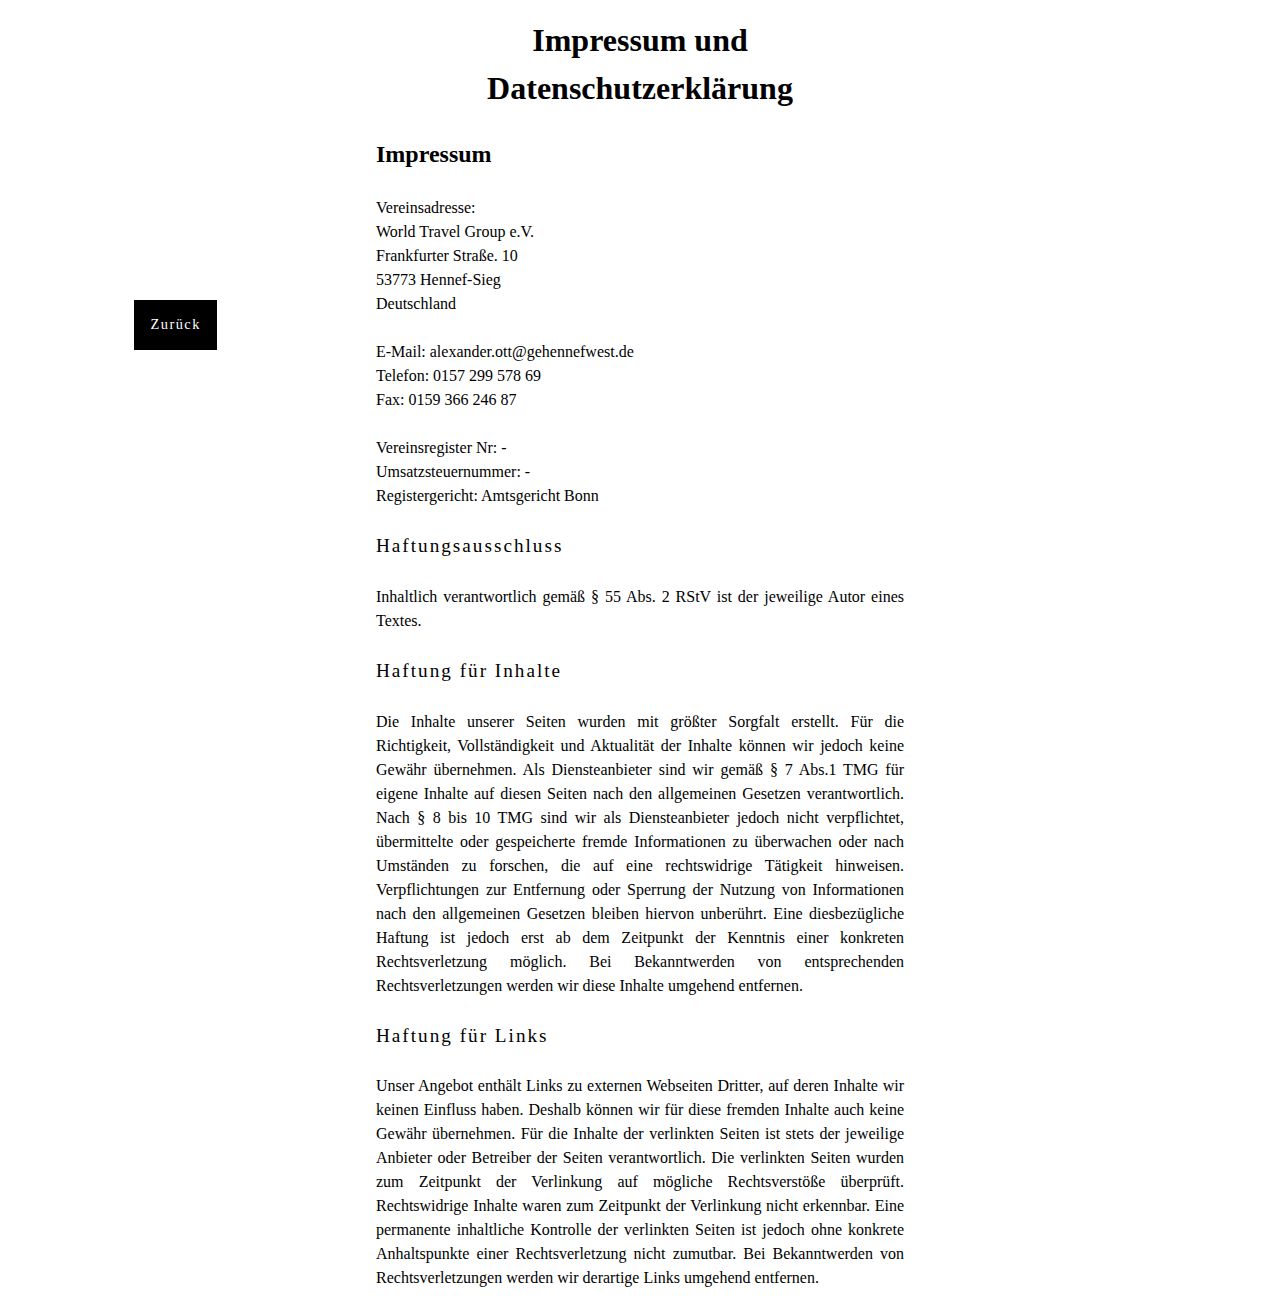
<file: impressum.html>
<!DOCTYPE html>
<html lang=de>

<head>
    <meta charset="utf-8">
    <title>Impressum</title>
    <meta name="viewport" inhalt="width=device-width">
    <link rel="stylesheet" href="css/impressum.css">
    <link rel="stylesheet" href="css/blog.css">
</head>

<body>
    <main>
        <article>
            <a class="button" href="index.html">
                <span class="main-asset">Zurück</span>
            </a>
            <header>
                <h1 style="text-align: center;">Impressum und Datenschutzerklärung</h1>
            </header>

			<h2 id="impressum">Impressum</h2><br>
            <p>Vereinsadresse:<br>
                World Travel Group e.V.<br>
                Frankfurter Straße. 10<br>
                53773 Hennef-Sieg<br>
                Deutschland<br></p> <br>
            <p>E-Mail: alexander.ott@gehennefwest.de</a> <br>
                Telefon: 0157 299 578 69<br>
                Fax: 0159 366 246 87<br></p> <br>
            <p>Vereinsregister Nr: -<br>
                Umsatzsteuernummer: -<br>
                Registergericht: Amtsgericht Bonn</p> <br>

            <h3>Haftungsausschluss</h3> <br>
            <p>Inhaltlich verantwortlich gemäß § 55 Abs. 2 RStV ist der jeweilige Autor eines Textes.</p> <br>

            <h3>Haftung für Inhalte</h3> <br>
            <p>Die Inhalte unserer Seiten wurden mit größter Sorgfalt erstellt. Für die Richtigkeit, Vollständigkeit
                und Aktualität der Inhalte können wir jedoch keine Gewähr übernehmen. Als Diensteanbieter sind wir
                gemäß § 7 Abs.1 TMG für eigene Inhalte auf diesen Seiten nach den allgemeinen Gesetzen
                verantwortlich. Nach § 8 bis 10 TMG sind wir als Diensteanbieter jedoch nicht verpflichtet,
                übermittelte oder gespeicherte fremde Informationen zu überwachen oder nach Umständen zu forschen,
                die auf eine rechtswidrige Tätigkeit hinweisen. Verpflichtungen zur Entfernung oder Sperrung der
                Nutzung von Informationen nach den allgemeinen Gesetzen bleiben hiervon unberührt. Eine
                diesbezügliche Haftung ist jedoch erst ab dem Zeitpunkt der Kenntnis einer konkreten
                Rechtsverletzung möglich. Bei Bekanntwerden von entsprechenden Rechtsverletzungen werden wir diese
                Inhalte umgehend entfernen.</p> <br>

            <h3>Haftung für Links</h3> <br>
            <p>Unser Angebot enthält Links zu externen Webseiten Dritter, auf deren Inhalte wir keinen Einfluss
                haben. Deshalb können wir für diese fremden Inhalte auch keine Gewähr übernehmen. Für die Inhalte
                der verlinkten Seiten ist stets der jeweilige Anbieter oder Betreiber der Seiten verantwortlich. Die
                verlinkten Seiten wurden zum Zeitpunkt der Verlinkung auf mögliche Rechtsverstöße überprüft.
                Rechtswidrige Inhalte waren zum Zeitpunkt der Verlinkung nicht erkennbar. Eine permanente
                inhaltliche Kontrolle der verlinkten Seiten ist jedoch ohne konkrete Anhaltspunkte einer
                Rechtsverletzung nicht zumutbar. Bei Bekanntwerden von Rechtsverletzungen werden wir derartige Links
                umgehend entfernen.</p>
        </article>
    </main>


</body>

</html>
</file>
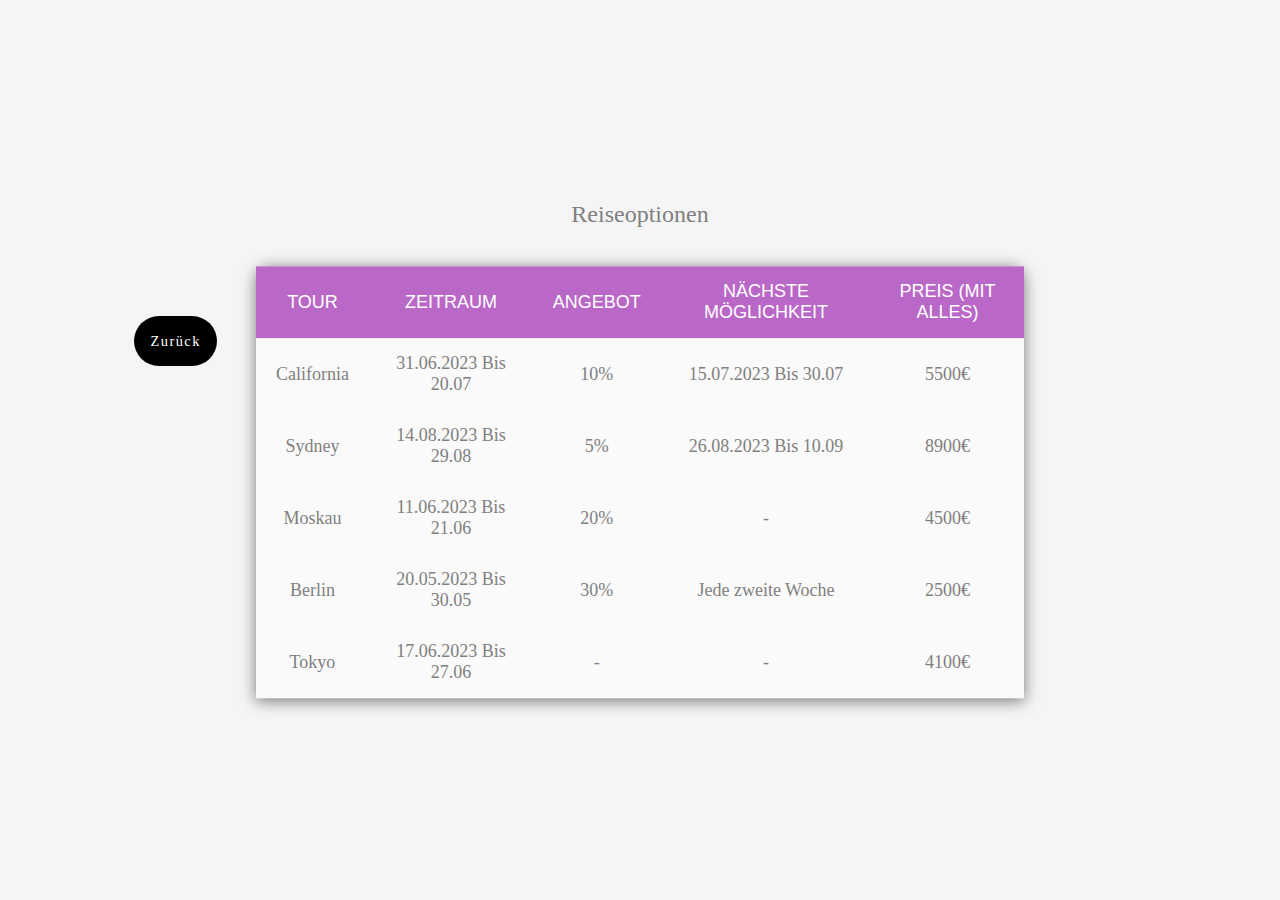
<file: mglch.html>
<!DOCTYPE html>
<html lang="en">
<head>
    <meta charset="UTF-8">
    <meta http-equiv="X-UA-Compatible" inhalt="IE=edge">
    <meta name="viewport" inhalt="width=device-width, initial-scale=1.0">
    <link rel="stylesheet" href="css/style.css">
    <link rel="stylesheet" href="css/blog.css">
    <title>Möglichkeiten & WorldTravel</title>
</head>
<body>
  <a class="button" href="index.html">
    <span class="main-asset">Zurück</span>
</a>
    <table>
      <caption class="caption-menu">Reiseoptionen </caption>
      <thead>
        <tr>
          <th>Tour</th>
          <th>Zeitraum</th>
          <th>Angebot</th>
          <th>Nächste möglichkeit</th>
          <th>Preis (mit alles)</th>
        </tr>
      </thead>
      <tbody>
        <tr>
          <td>California</td>
          <td>31.06.2023 bis 20.07</td>
          <td>10%</td>
          <td>15.07.2023 bis 30.07</td>
          <td>5500€</td>
        </tr>
        <tr>
          <td>Sydney</td>
          <td>14.08.2023 bis 29.08</td>
          <td>5%</td>
          <td>26.08.2023 bis 10.09</td>
          <td>8900€</td>
        </tr>
        <tr>
          <td>Moskau</td>
          <td>11.06.2023 bis 21.06</td>
          <td>20%</td>
          <td>-</td>
          <td>4500€</td>
        </tr>
        <tr>
          <td>Berlin</td>
          <td>20.05.2023 bis 30.05</td>
          <td>30%</td>
          <td style="text-transform: none;">Jede zweite Woche</td>
          <td>2500€</td>
        </tr>
        <tr>
          <td>Tokyo</td>
          <td>17.06.2023 bis 27.06</td>
          <td>-</td>
          <td>-</td>
          <td>4100€</td>
        </tr>
      </tbody>
    </table>
</body>
</html>
</file>
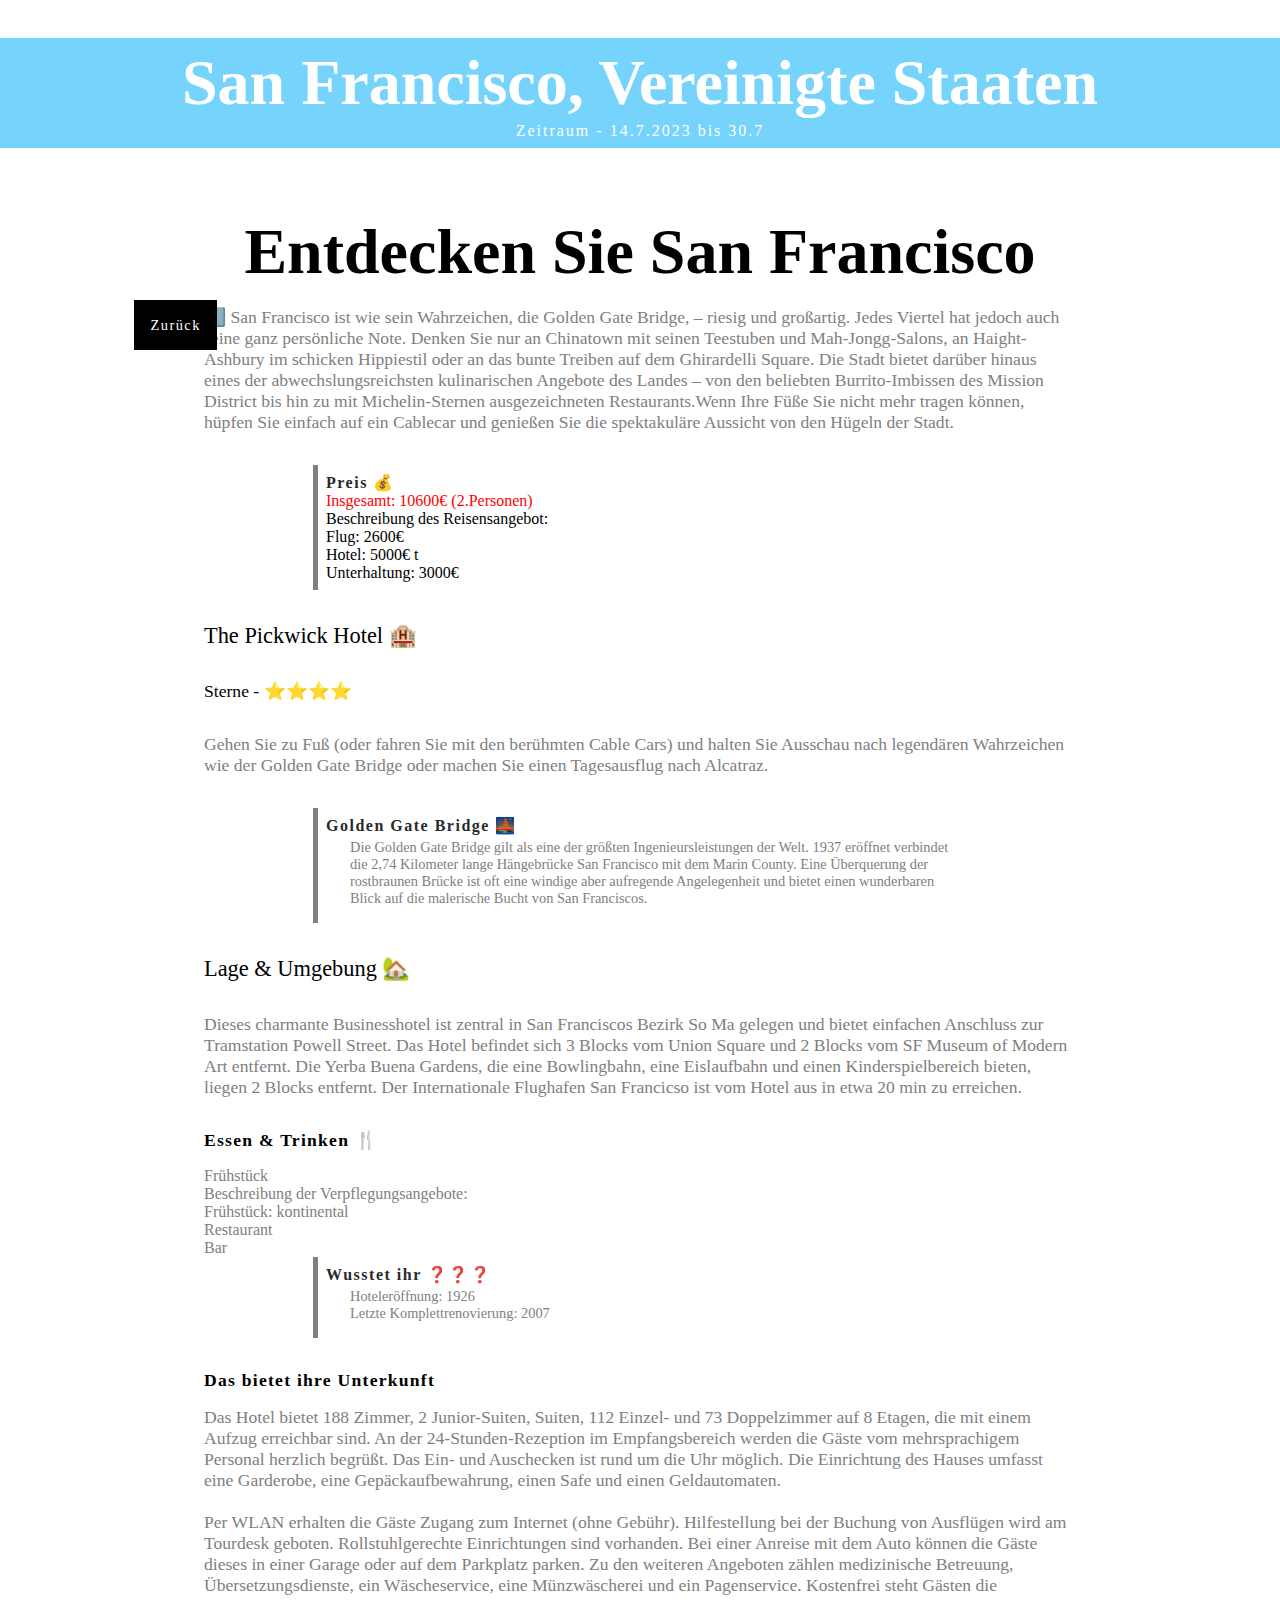
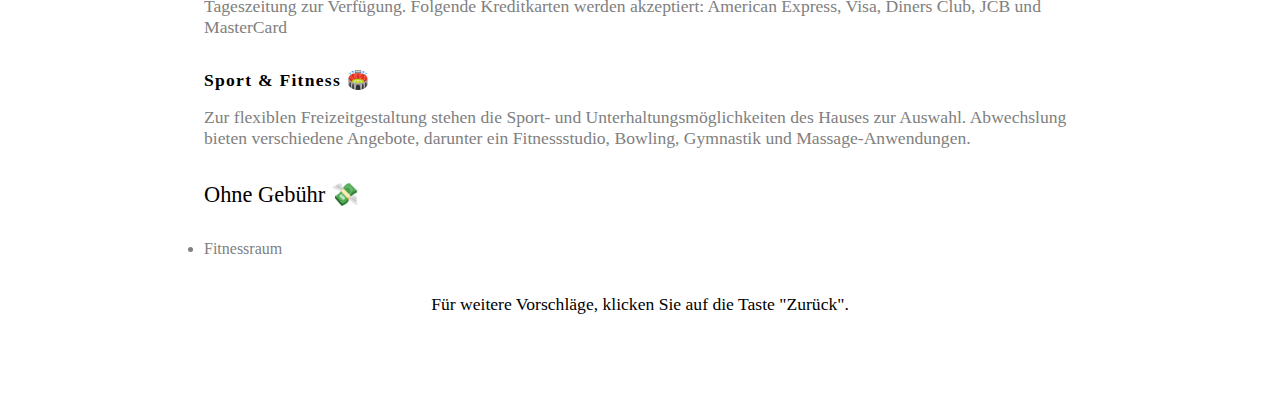
<file: blogs/amerika.html>
<!DOCTYPE html>
<html lang="en">
<head>
    <meta charset="UTF-8">
    <meta http-equiv="X-UA-Compatible" inhalt="IE=edge">
    <meta name="viewport" inhalt="width=device-width, initial-scale=1.0">
    <link rel="stylesheet" href="../css/blog.css">
    <title>San Francisco | WorldTravel</title>
</head>

<body>
    <a class="button" href="../index.html">
        <span class="main-asset">Zurück</span>
    </a>
    <div class="header">
        <div class="uberschrift">
            <h1>San Francisco, Vereinigte Staaten</h1>
            <span><info-line name="calendar-outline"></info-line> Zeitraum - 14.7.2023 bis 30.7</span>
        </div>
    </div>
    <div class="inhalt">
        <h1 style="text-align: center;">Entdecken Sie San Francisco</h1><br>
        <p>ℹ️ San Francisco ist wie sein Wahrzeichen, die Golden Gate Bridge, – riesig und großartig. Jedes Viertel hat jedoch auch seine ganz persönliche Note. Denken Sie nur an Chinatown mit seinen Teestuben und Mah-Jongg-Salons, an Haight-Ashbury im schicken Hippiestil oder an das bunte Treiben auf dem Ghirardelli Square. Die Stadt bietet darüber hinaus eines der abwechslungsreichsten kulinarischen Angebote des Landes – von den beliebten Burrito-Imbissen des Mission District bis hin zu mit Michelin-Sternen ausgezeichneten Restaurants.Wenn Ihre Füße Sie nicht mehr tragen können, hüpfen Sie einfach auf ein Cablecar und genießen Sie die spektakuläre Aussicht von den Hügeln der Stadt.
        </p>
        <div class="card">
            <span><info-line name="info-box"></info-line><h4> Preis 💰</h4></span>
            <ul>
                <ol style="color: red;">Insgesamt: 10600€ (2.Personen)</ol>
                <ol style="color: black;">Beschreibung des Reisensangebot:</ol>
                <ol style="color: black;"v>Flug: 2600€</li>
                <ol style="color: black;">Hotel: 5000€ t</ol>
                <ol style="color: black;">Unterhaltung: 3000€ </ol>
            </ul>
        </div>

        <h3>The Pickwick Hotel 🏨</h3>
        <p style="color: black;">Sterne - ⭐⭐⭐⭐</p>
        <p>Gehen Sie zu Fuß (oder fahren Sie mit den berühmten Cable Cars) und halten Sie Ausschau nach legendären Wahrzeichen wie der Golden Gate Bridge oder machen Sie einen Tagesausflug nach Alcatraz.</p>
        <div class="card">
            <span><info-line name="info-box"></info-line><h4>Golden Gate Bridge 🌉</h4></span>
            <p>Die Golden Gate Bridge gilt als eine der größten Ingenieursleistungen der Welt. 1937 eröffnet verbindet die 2,74 Kilometer lange Hängebrücke San Francisco mit dem Marin County. Eine Überquerung der rostbraunen Brücke ist oft eine windige aber aufregende Angelegenheit und bietet einen wunderbaren Blick auf die malerische Bucht von San Franciscos.</p>
        </div>
        <h3>Lage & Umgebung 🏡</h3>
        <p>Dieses charmante Businesshotel ist zentral in San Franciscos Bezirk So Ma gelegen und bietet einfachen Anschluss zur Tramstation Powell Street. Das Hotel befindet sich 3 Blocks vom Union Square und 2 Blocks vom SF Museum of Modern Art entfernt. Die Yerba Buena Gardens, die eine Bowlingbahn, eine Eislaufbahn und einen Kinderspielbereich bieten, liegen 2 Blocks entfernt. Der Internationale Flughafen San Francicso ist vom Hotel aus in etwa 20 min zu erreichen.</p>
        <h5>Essen & Trinken 🍴</h5>
        <ul>
            <ol style="color: gray;">Frühstück</ol>
            <ol style="color: gray;">Beschreibung der Verpflegungsangebote:</ol>
            <ol style="color: gray;"v>Frühstück: kontinental</li>
            <ol style="color: gray;">Restaurant</ol>
            <ol style="color: gray;">Bar</ol>
        </ul>


        <div class="card">
            <span><info-line name="info-box"></info-line><h4>Wusstet ihr ❓❓❓</h4></span>
            <p>Hoteleröffnung: 1926 <br>
                Letzte Komplettrenovierung: 2007</p>
        </div>
        <h5>Das bietet ihre Unterkunft</h5>
        <p>Das Hotel bietet 188 Zimmer, 2 Junior-Suiten, Suiten, 112 Einzel- und 73 Doppelzimmer auf 8 Etagen, die mit einem Aufzug erreichbar sind. An der 24-Stunden-Rezeption im Empfangsbereich werden die Gäste vom mehrsprachigem Personal herzlich begrüßt. Das Ein- und Auschecken ist rund um die Uhr möglich. Die Einrichtung des Hauses umfasst eine Garderobe, eine Gepäckaufbewahrung, einen Safe und einen Geldautomaten. <br><br> Per WLAN erhalten die Gäste Zugang zum Internet (ohne Gebühr). Hilfestellung bei der Buchung von Ausflügen wird am Tourdesk geboten. Rollstuhlgerechte Einrichtungen sind vorhanden. Bei einer Anreise mit dem Auto können die Gäste dieses in einer Garage oder auf dem Parkplatz parken. Zu den weiteren Angeboten zählen medizinische Betreuung, Übersetzungsdienste, ein Wäscheservice, eine Münzwäscherei und ein Pagenservice. Kostenfrei steht Gästen die Tageszeitung zur Verfügung. Folgende Kreditkarten werden akzeptiert: American Express, Visa, Diners Club, JCB und MasterCard </p>
        <h5>Sport & Fitness 🏟️</h5>
        <p>Zur flexiblen Freizeitgestaltung stehen die Sport- und Unterhaltungsmöglichkeiten des Hauses zur Auswahl. Abwechslung bieten verschiedene Angebote, darunter ein Fitnessstudio, Bowling, Gymnastik und Massage-Anwendungen.</p>
        <p>
        <h3>Ohne Gebühr 💸</h3>
        <ul>
            <li style="color: gray;">Fitnessraum</li>
          </ul>
        <br> <br>
        <p style="text-align: center; color:black;">Für weitere Vorschläge, klicken Sie auf die Taste "Zurück".  </p>
    </div>
</body>
</html>
</file>
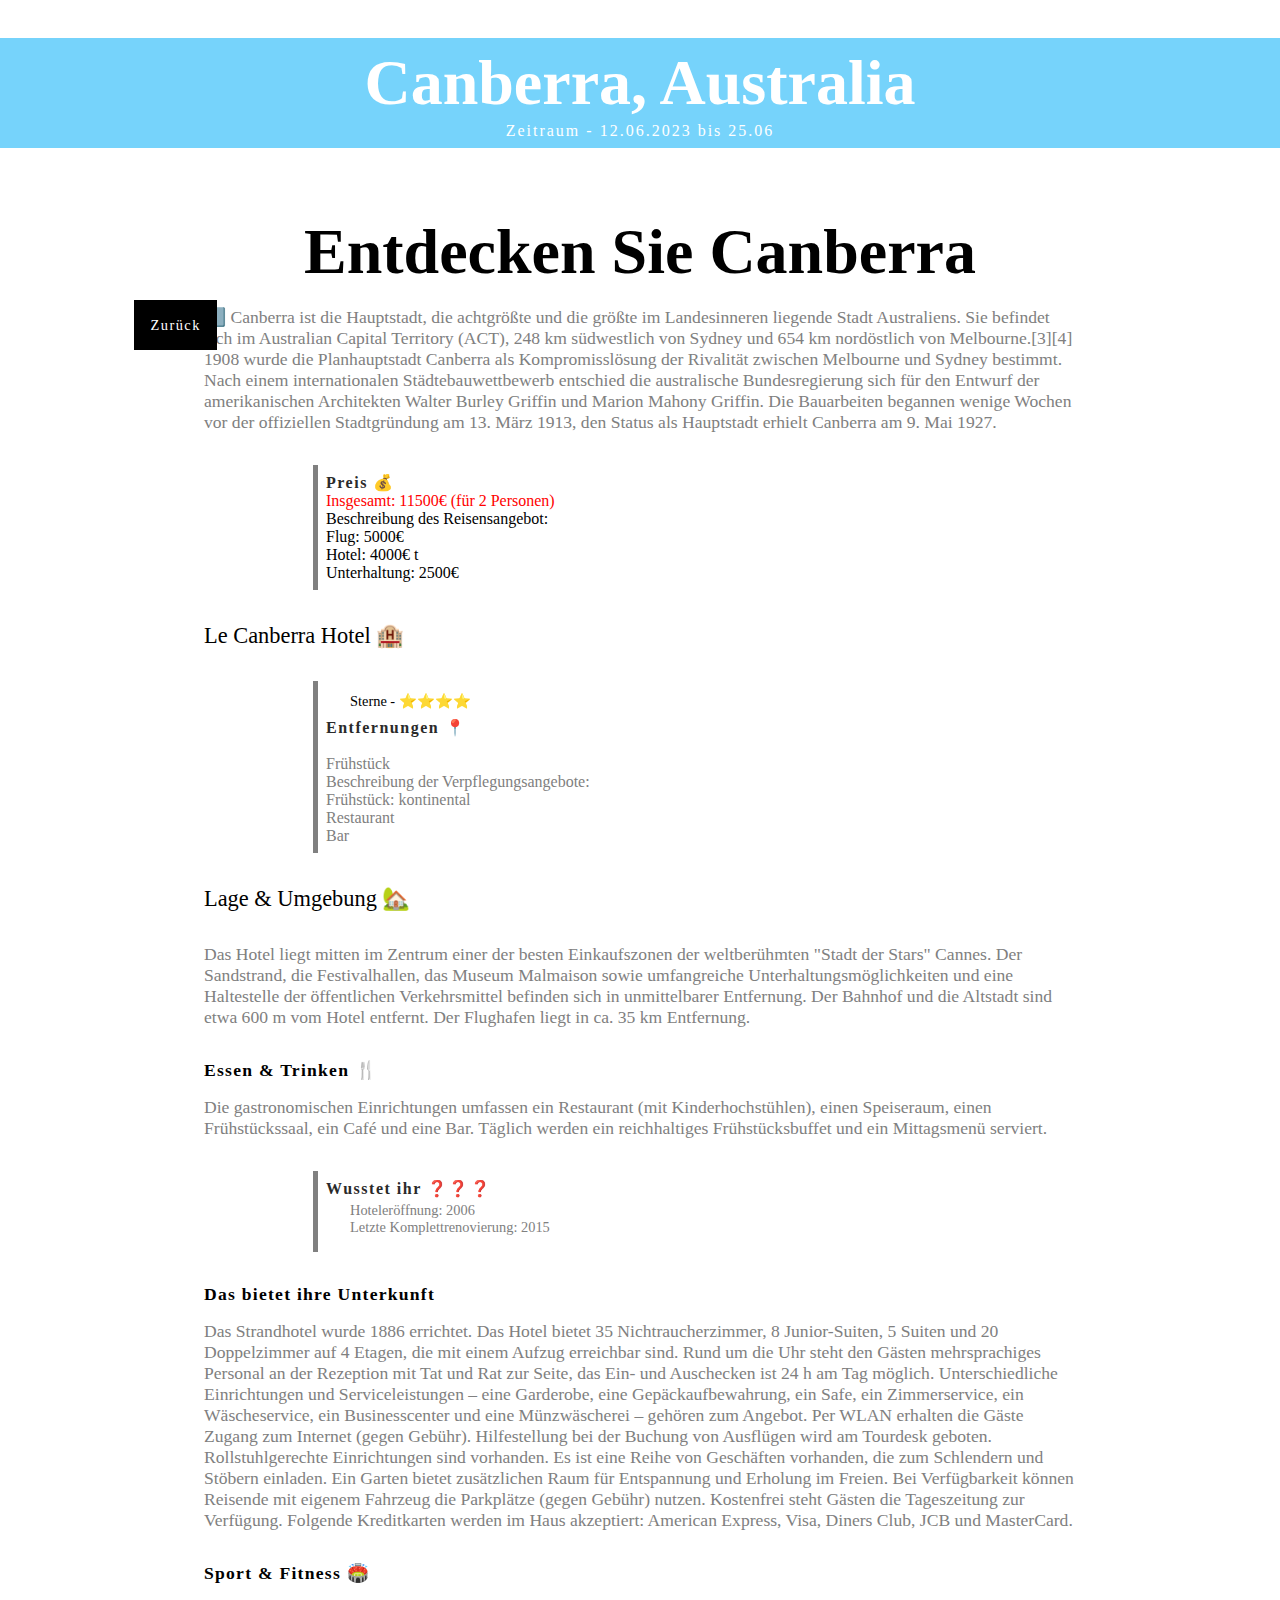
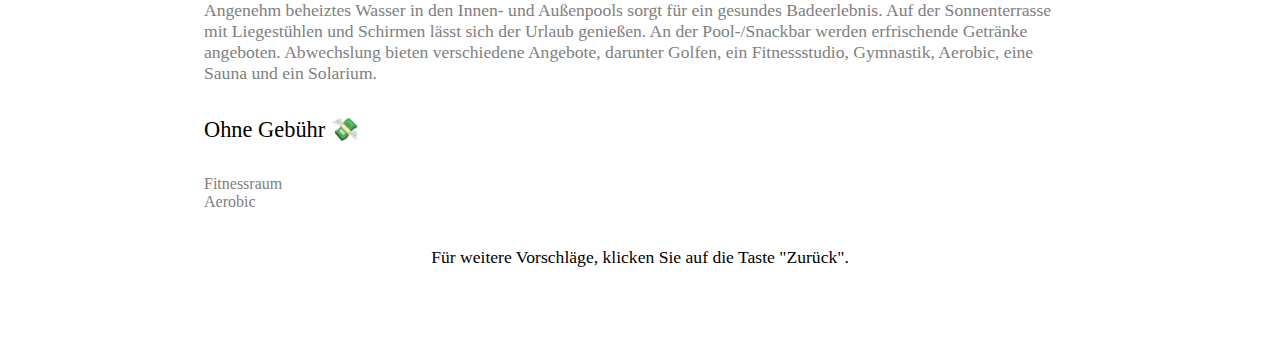
<file: blogs/australia.html>
<!DOCTYPE html>
<html lang="en">
<head>
    <meta charset="UTF-8">
    <meta http-equiv="X-UA-Compatible" inhalt="IE=edge">
    <meta name="viewport" inhalt="width=device-width, initial-scale=1.0">
    <link rel="stylesheet" href="../css/blog.css">
    <title>Canberra | WorldTravel</title>
</head>

<body>
    <a class="button" href="../index.html">
        <span class="main-asset">Zurück</span>
    </a>
    <div class="header">
        <div class="uberschrift">
            <h1>Canberra, Australia</h1>
            <span><info-line name="calendar-outline"></info-line> Zeitraum - 12.06.2023 bis 25.06</span>
        </div>
    </div>
    <div class="inhalt">
        <h1 style="text-align: center;">Entdecken Sie Canberra</h1> <br>
        <p>ℹ️ Canberra ist die Hauptstadt, die achtgrößte und die größte im Landesinneren liegende Stadt Australiens. Sie befindet sich im Australian Capital Territory (ACT), 248 km südwestlich von Sydney und 654 km nordöstlich von Melbourne.[3][4] 1908 wurde die Planhauptstadt Canberra als Kompromisslösung der Rivalität zwischen Melbourne und Sydney bestimmt. Nach einem internationalen Städtebauwettbewerb entschied die australische Bundesregierung sich für den Entwurf der amerikanischen Architekten Walter Burley Griffin und Marion Mahony Griffin. Die Bauarbeiten begannen wenige Wochen vor der offiziellen Stadtgründung am 13. März 1913, den Status als Hauptstadt erhielt Canberra am 9. Mai 1927.
        </p>
        <div class="card">
            <span><info-line name="info-box"></info-line><h4> Preis 💰</h4></span>
            <ul>
                <ol style="color: red;">Insgesamt: 11500€ (für 2 Personen)</ol>
                <ol style="color: black;">Beschreibung des Reisensangebot:</ol>
                <ol style="color: black;"v>Flug: 5000€</li>
                <ol style="color: black;">Hotel: 4000€ t</ol>
                <ol style="color: black;">Unterhaltung: 2500€ </ol>
            </ul>
        </div>
        <h3>Le Canberra Hotel 🏨</h3><div class="card">
        <p style="color: black;">Sterne - ⭐⭐⭐⭐</p>
            <span><info-line name="info-box"></info-line><h4>Entfernungen 📍</h4></span> <br>
            <ul>
                <ol style="color: gray;">Frühstück</ol>
                <ol style="color: gray">Beschreibung der Verpflegungsangebote:</ol>
                <ol style="color: gray;">Frühstück: kontinental</ol>
                <ol style="color: gray;">Restaurant</ol>
                <ol style="color: gray;">Bar</ol>
            </ul>
        </div>
        <h3>Lage & Umgebung 🏡</h3>
        <p>Das Hotel liegt mitten im Zentrum einer der besten Einkaufszonen der weltberühmten "Stadt der Stars" Cannes. Der Sandstrand, die Festivalhallen, das Museum Malmaison sowie umfangreiche Unterhaltungsmöglichkeiten und eine Haltestelle der öffentlichen Verkehrsmittel befinden sich in unmittelbarer Entfernung. Der Bahnhof und die Altstadt sind etwa 600 m vom Hotel entfernt. Der Flughafen liegt in ca. 35 km Entfernung.</p>
        <h5>Essen & Trinken 🍴</h5>
        <p>Die gastronomischen Einrichtungen umfassen ein Restaurant (mit Kinderhochstühlen), einen Speiseraum, einen Frühstückssaal, ein Café und eine Bar. Täglich werden ein reichhaltiges Frühstücksbuffet und ein Mittagsmenü serviert.</p>

        <div class="card">
            <span><info-line name="info-box"></info-line><h4>Wusstet ihr ❓❓❓</h4></span>
            <p>Hoteleröffnung: 2006 <br>
            Letzte Komplettrenovierung: 2015</p>
        </div>
        <h5>Das bietet ihre Unterkunft</h5>
        <p>Das Strandhotel wurde 1886 errichtet. Das Hotel bietet 35 Nichtraucherzimmer, 8 Junior-Suiten, 5 Suiten und 20 Doppelzimmer auf 4 Etagen, die mit einem Aufzug erreichbar sind. Rund um die Uhr steht den Gästen mehrsprachiges Personal an der Rezeption mit Tat und Rat zur Seite, das Ein- und Auschecken ist 24 h am Tag möglich. Unterschiedliche Einrichtungen und Serviceleistungen – eine Garderobe, eine Gepäckaufbewahrung, ein Safe, ein Zimmerservice, ein Wäscheservice, ein Businesscenter und eine Münzwäscherei – gehören zum Angebot. Per WLAN erhalten die Gäste Zugang zum Internet (gegen Gebühr). Hilfestellung bei der Buchung von Ausflügen wird am Tourdesk geboten. Rollstuhlgerechte Einrichtungen sind vorhanden. Es ist eine Reihe von Geschäften vorhanden, die zum Schlendern und Stöbern einladen. Ein Garten bietet zusätzlichen Raum für Entspannung und Erholung im Freien. Bei Verfügbarkeit können Reisende mit eigenem Fahrzeug die Parkplätze (gegen Gebühr) nutzen. Kostenfrei steht Gästen die Tageszeitung zur Verfügung. Folgende Kreditkarten werden im Haus akzeptiert: American Express, Visa, Diners Club, JCB und MasterCard.</p>
        <h5>Sport & Fitness 🏟️</h5>
        <p>Angenehm beheiztes Wasser in den Innen- und Außenpools sorgt für ein gesundes Badeerlebnis. Auf der Sonnenterrasse mit Liegestühlen und Schirmen lässt sich der Urlaub genießen. An der Pool-/Snackbar werden erfrischende Getränke angeboten. Abwechslung bieten verschiedene Angebote, darunter Golfen, ein Fitnessstudio, Gymnastik, Aerobic, eine Sauna und ein Solarium.</p>
        <p>
        <h3>Ohne Gebühr 💸</h3>
        <ul>
            <ol style="color: gray;">Fitnessraum</ol>
            <ol style="color: gray;">Aerobic</ol>
        </ul>
        <br> <br>
        <p style="text-align: center; color:black;">Für weitere Vorschläge, klicken Sie auf die Taste "Zurück".  </p>
    </div>
</body>
</html>
</file>
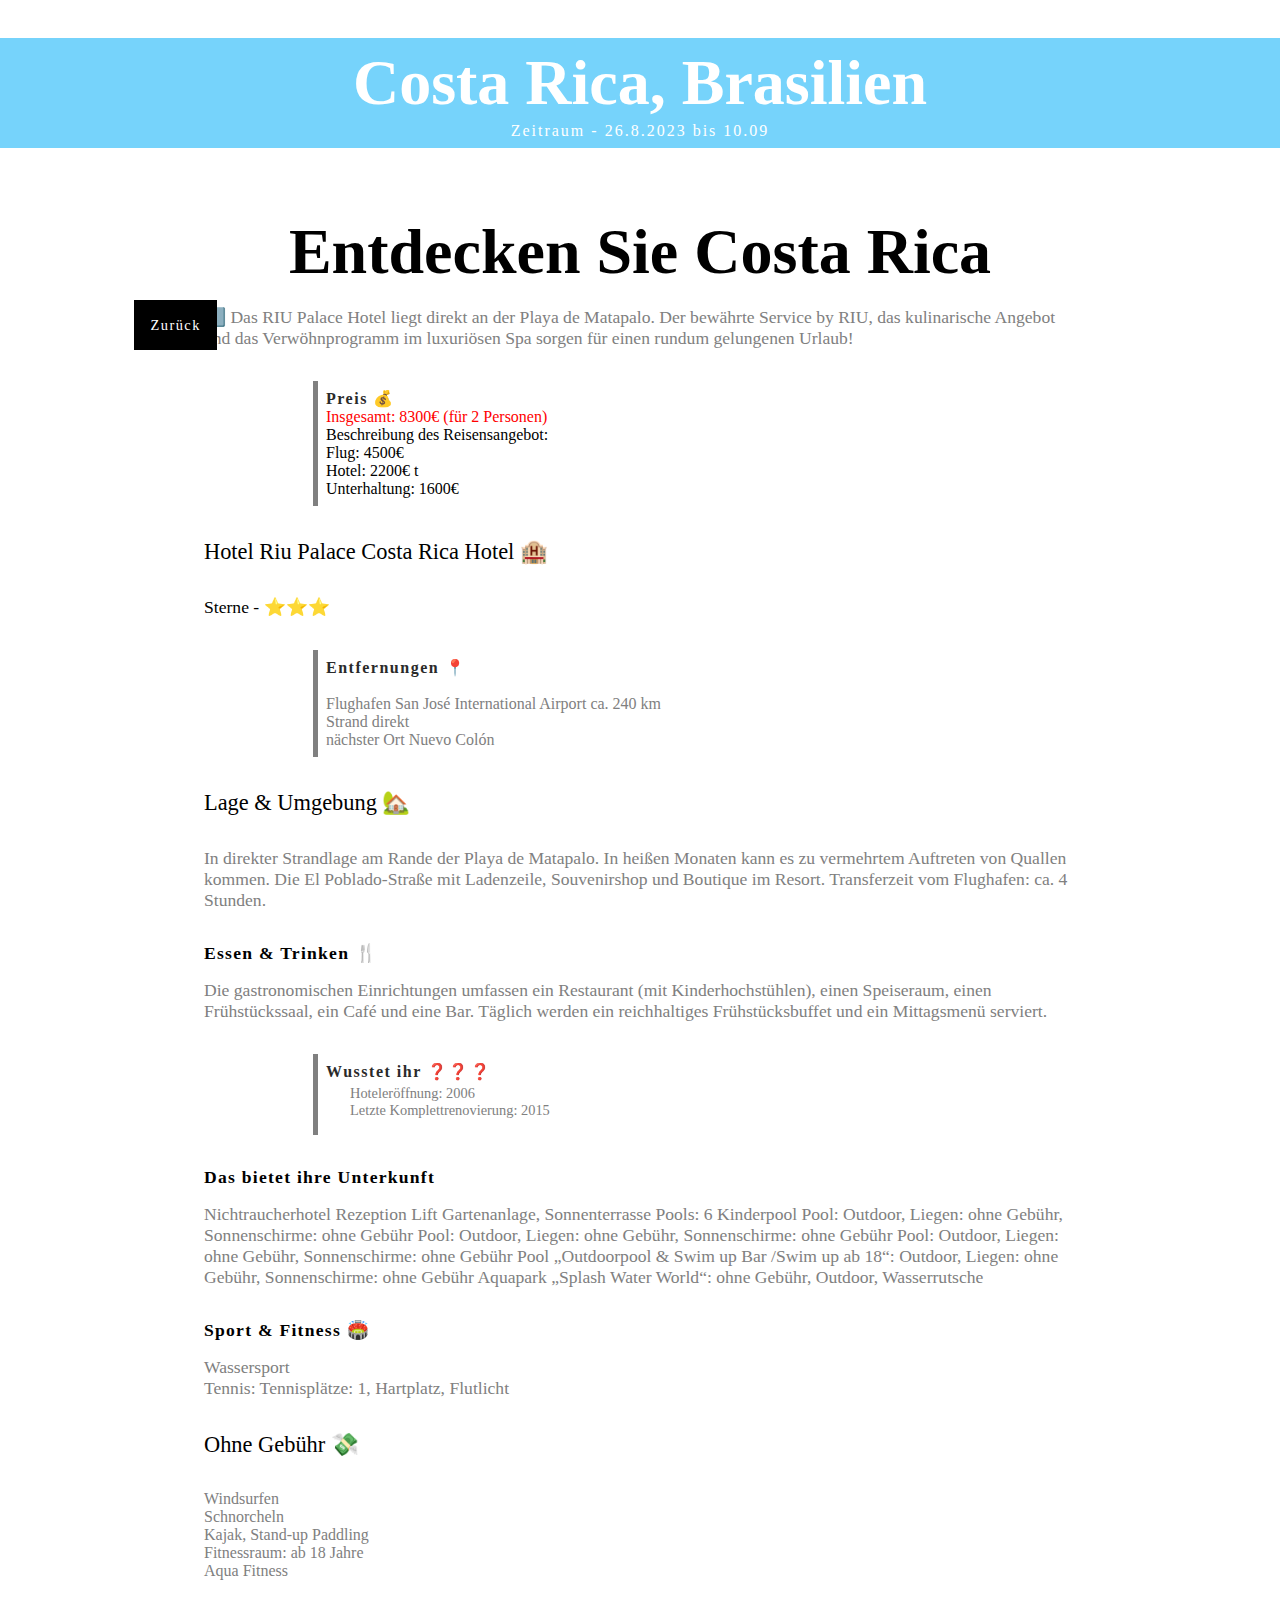
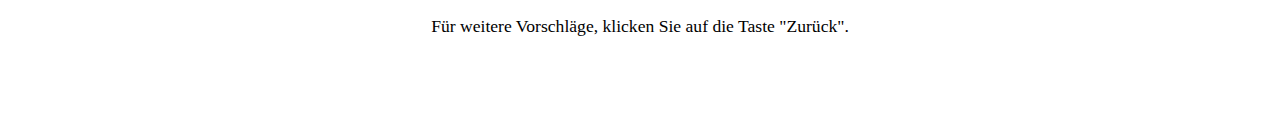
<file: blogs/brazil.html>
<!DOCTYPE html>
<html lang="en">
<head>
    <meta charset="UTF-8">
    <meta http-equiv="X-UA-Compatible" inhalt="IE=edge">
    <meta name="viewport" inhalt="width=device-width, initial-scale=1.0">
    <link rel="stylesheet" href="../css/blog.css">
    <title>Costa Rica | WorldTravel</title>
</head>

<body>
    <a class="button" href="../index.html">
        <span class="main-asset">Zurück</span>
    </a>
    <div class="header">
        <div class="uberschrift">
            <h1>Costa Rica, Brasilien</h1>
            <span><info-line name="calendar-outline"></info-line> Zeitraum - 26.8.2023 bis 10.09</span>
        </div>
    </div>
    <div class="inhalt">
        <h1 style="text-align: center;">Entdecken Sie Costa Rica</h1> <br>
        <p>ℹ️ Das RIU Palace Hotel liegt direkt an der Playa de Matapalo. Der bewährte Service by RIU, das kulinarische Angebot und das Verwöhnprogramm im luxuriösen Spa sorgen für einen rundum gelungenen Urlaub!
        </p>
        <div class="card">
            <span><info-line name="info-box"></info-line><h4> Preis 💰</h4></span>
            <ul>
                <ol style="color: red;">Insgesamt: 8300€ (für 2 Personen)</ol>
                <ol style="color: black;">Beschreibung des Reisensangebot:</ol>
                <ol style="color: black;"v>Flug: 4500€</li>
                <ol style="color: black;">Hotel: 2200€ t</ol>
                <ol style="color: black;">Unterhaltung: 1600€ </ol>
            </ul>
        </div>
        <h3>Hotel Riu Palace Costa Rica Hotel 🏨</h3>
        <p style="color: black;">Sterne - ⭐⭐⭐</p>
        <div class="card">
            <span><info-line name="info-box"></info-line><h4>Entfernungen 📍</h4></span> <br>
            <ul>
                <ol style="color: gray;">Flughafen San José International Airport ca. 240 km</ol>
                <ol style="color: gray">Strand direkt</ol>
                <ol style="color: gray;">nächster Ort Nuevo Colón</ol>
            </ul>
        </div>
        <h3>Lage & Umgebung 🏡</h3>
        <p>In direkter Strandlage am Rande der Playa de Matapalo. In heißen Monaten kann es zu vermehrtem Auftreten von Quallen kommen. Die El Poblado-Straße mit Ladenzeile, Souvenirshop und Boutique im Resort. Transferzeit vom Flughafen: ca. 4 Stunden.</p>
        <h5>Essen & Trinken 🍴</h5>
        <p>Die gastronomischen Einrichtungen umfassen ein Restaurant (mit Kinderhochstühlen), einen Speiseraum, einen Frühstückssaal, ein Café und eine Bar. Täglich werden ein reichhaltiges Frühstücksbuffet und ein Mittagsmenü serviert.</p>

        <div class="card">
            <span><info-line name="info-box"></info-line><h4>Wusstet ihr ❓❓❓</h4></span>
            <p>Hoteleröffnung: 2006 <br>
            Letzte Komplettrenovierung: 2015</p>
        </div>
        <h5>Das bietet ihre Unterkunft</h5>
        <p>Nichtraucherhotel
            Rezeption
            Lift
            Gartenanlage, Sonnenterrasse
            Pools: 6
            Kinderpool
            Pool: Outdoor, Liegen: ohne Gebühr, Sonnenschirme: ohne Gebühr
            Pool: Outdoor, Liegen: ohne Gebühr, Sonnenschirme: ohne Gebühr
            Pool: Outdoor, Liegen: ohne Gebühr, Sonnenschirme: ohne Gebühr
            Pool „Outdoorpool & Swim up Bar /Swim up ab 18“: Outdoor, Liegen: ohne Gebühr, Sonnenschirme: ohne Gebühr
            Aquapark „Splash Water World“: ohne Gebühr, Outdoor, Wasserrutsche</p>
        <h5>Sport & Fitness 🏟️</h5>
        <p>Wassersport <br> Tennis: Tennisplätze: 1, Hartplatz, Flutlicht</p>
        <p>
        <h3>Ohne Gebühr 💸</h3>
        <ul>
            <ol style="color: gray;">Windsurfen</ol>
            <ol style="color: gray;">Schnorcheln</ol>
            <ol style="color: gray;">Kajak, Stand-up Paddling</ol>
            <ol style="color: gray;">Fitnessraum: ab 18 Jahre</ol>
            <ol style="color: gray;">Aqua Fitness</ol>
        </ul>
        <br> <br>
        <p style="text-align: center; color:black;">Für weitere Vorschläge, klicken Sie auf die Taste "Zurück".  </p>
    </div>
</body>
</html>
</file>
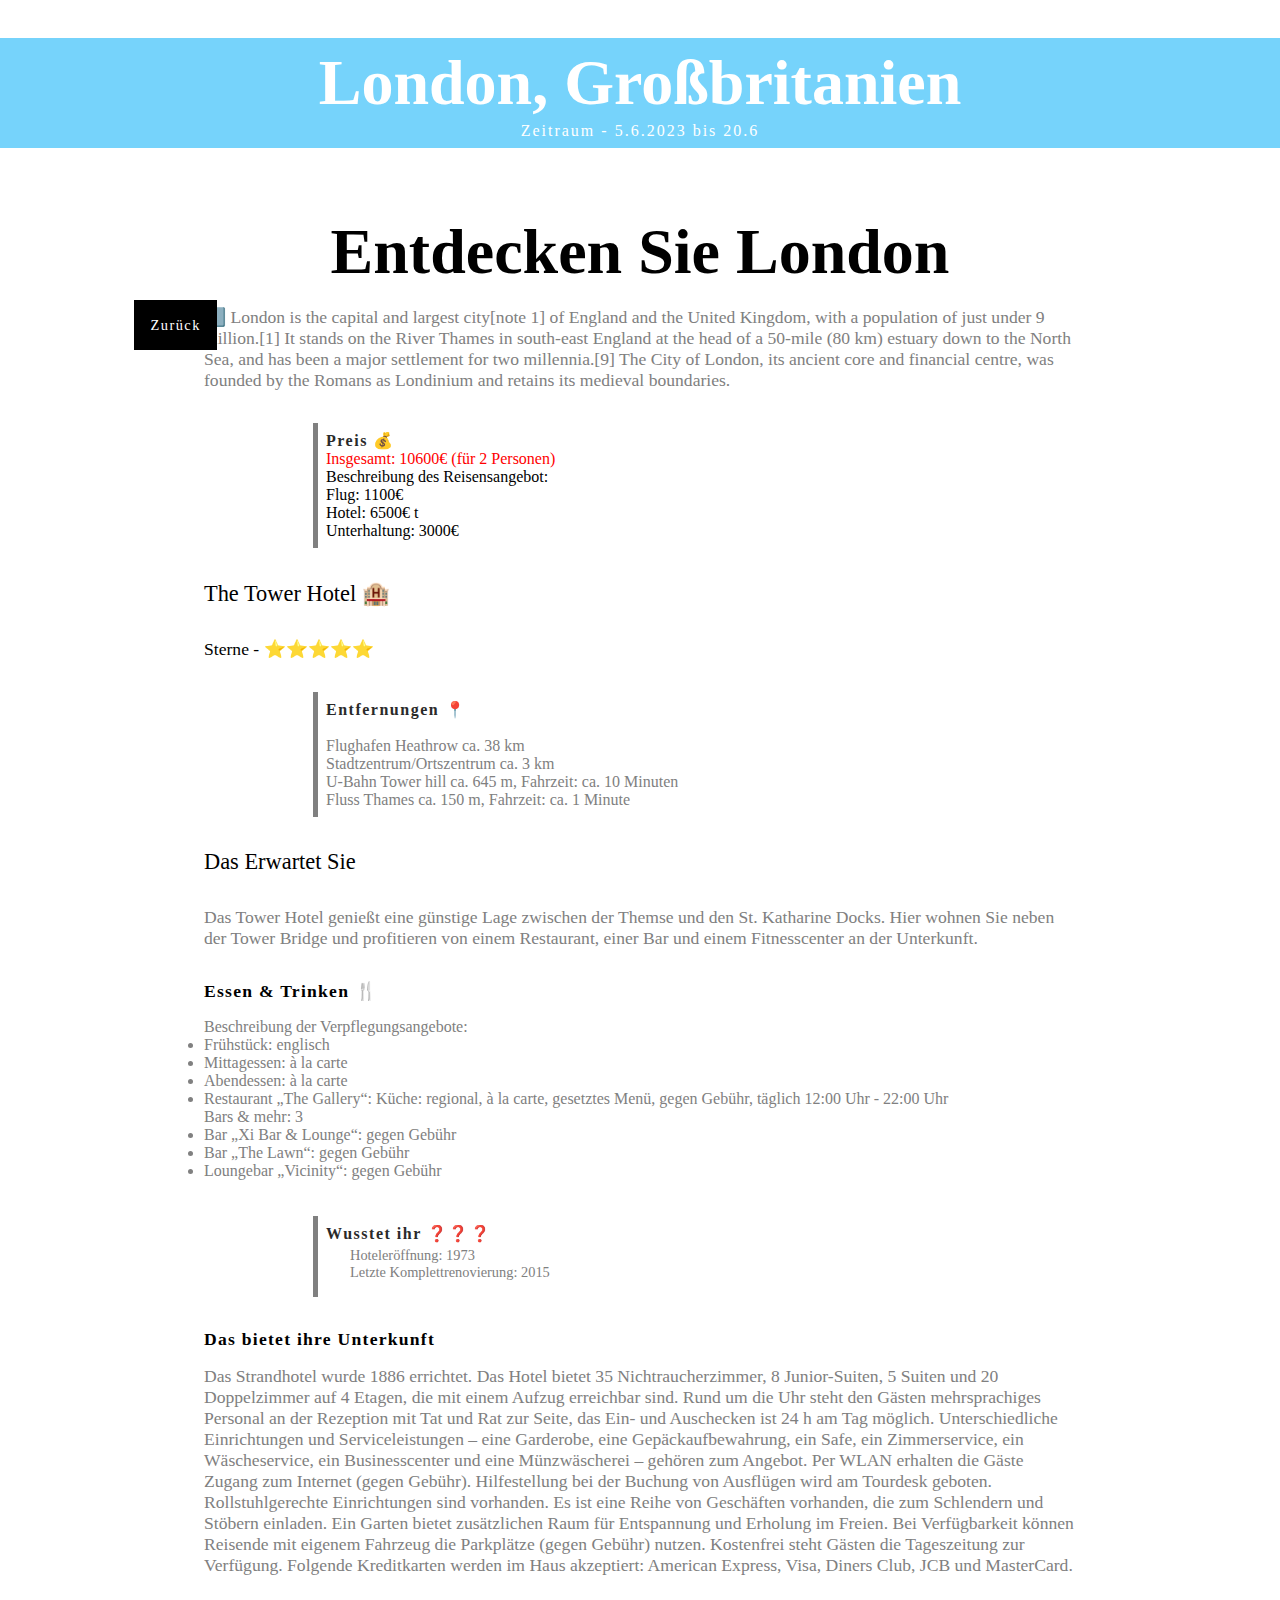
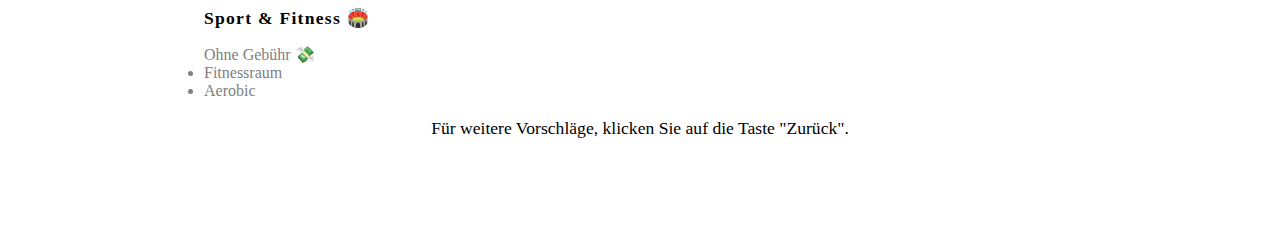
<file: blogs/britain.html>
<!DOCTYPE html>
<html lang="en">
<head>
    <meta charset="UTF-8">
    <meta http-equiv="X-UA-Compatible" inhalt="IE=edge">
    <meta name="viewport" inhalt="width=device-width, initial-scale=1.0">
    <link rel="stylesheet" href="../css/blog.css">
    <title>London | WorldTravel</title>
</head>

<body>
    <a class="button" href="../index.html">
        <span class="main-asset">Zurück</span>
    </a>
    <div class="header">
        <div class="uberschrift">
            <h1>London, Großbritanien</h1>
            <span><info-line name="calendar-outline"></info-line>Zeitraum - 5.6.2023 bis 20.6</span>
        </div>
    </div>
    <div class="inhalt">
        <h1 style="text-align: center;">Entdecken Sie London</h1> <br>
        <p>ℹ️ London is the capital and largest city[note 1] of England and the United Kingdom, with a population of just under 9 million.[1] It stands on the River Thames in south-east England at the head of a 50-mile (80 km) estuary down to the North Sea, and has been a major settlement for two millennia.[9] The City of London, its ancient core and financial centre, was founded by the Romans as Londinium and retains its medieval boundaries.
        </p>
        <div class="card">
            <span><info-line name="info-box"></info-line><h4> Preis 💰</h4></span>
            <ul>
                <ol style="color: red;">Insgesamt: 10600€ (für 2 Personen)</ol>
                <ol style="color: black;">Beschreibung des Reisensangebot:</ol>
                <ol style="color: black;"v>Flug: 1100€</li>
                <ol style="color: black;">Hotel: 6500€ t</ol>
                <ol style="color: black;">Unterhaltung: 3000€ </ol>
            </ul>
        </div>
        <h3>The Tower Hotel 🏨</h3>
        <p style="color: black;">Sterne - ⭐⭐⭐⭐⭐</p>
        <div class="card">
            <span><info-line name="info-box"></info-line><h4>Entfernungen 📍</h4></span> <br>
            <ul>
                <ol style="color: gray;">Flughafen Heathrow ca. 38 km</ol>
                <ol style="color: gray">Stadtzentrum/Ortszentrum ca. 3 km</ol>
                <ol style="color: gray;">U-Bahn Tower hill ca. 645 m, Fahrzeit: ca. 10 Minuten</ol>
                <ol style="color: gray;">Fluss Thames ca. 150 m, Fahrzeit: ca. 1 Minute</ol>
            </ul>
        </div>
        <h3>Das Erwartet Sie</h3>
        <p>Das Tower Hotel genießt eine günstige Lage zwischen der Themse und den St. Katharine Docks. Hier wohnen Sie neben der Tower Bridge und profitieren von einem Restaurant, einer Bar und einem Fitnesscenter an der Unterkunft.</p>
        <h5>Essen & Trinken 🍴</h5>
        <ul>
            <ol style="color: gray;">Beschreibung der Verpflegungsangebote:</ol>
            <li style="color: gray">Frühstück: englisch</li>
            <li style="color: gray;">Mittagessen: à la carte</li>
            <li style="color: gray;">Abendessen: à la carte</li>
            <li style="color: gray;">Restaurant „The Gallery“: Küche: regional, à la carte, gesetztes Menü, gegen Gebühr, täglich 12:00 Uhr - 22:00 Uhr</li>
            <ol style="color: gray">Bars & mehr: 3</ol>
            <li style="color: gray;">Bar „Xi Bar & Lounge“: gegen Gebühr</li>
            <li style="color: gray">Bar „The Lawn“: gegen Gebühr</li>
            <li style="color: gray;">Loungebar „Vicinity“: gegen Gebühr</li>
        </ul>
        <br><br>
        <div class="card">
            <span><info-line name="info-box"></info-line><h4>Wusstet ihr ❓❓❓</h4></span>
            <p>Hoteleröffnung: 1973 <br>
            Letzte Komplettrenovierung: 2015</p>
        </div>
        <h5>Das bietet ihre Unterkunft</h5>
        <p>Das Strandhotel wurde 1886 errichtet. Das Hotel bietet 35 Nichtraucherzimmer, 8 Junior-Suiten, 5 Suiten und 20 Doppelzimmer auf 4 Etagen, die mit einem Aufzug erreichbar sind. Rund um die Uhr steht den Gästen mehrsprachiges Personal an der Rezeption mit Tat und Rat zur Seite, das Ein- und Auschecken ist 24 h am Tag möglich. Unterschiedliche Einrichtungen und Serviceleistungen – eine Garderobe, eine Gepäckaufbewahrung, ein Safe, ein Zimmerservice, ein Wäscheservice, ein Businesscenter und eine Münzwäscherei – gehören zum Angebot. Per WLAN erhalten die Gäste Zugang zum Internet (gegen Gebühr). Hilfestellung bei der Buchung von Ausflügen wird am Tourdesk geboten. Rollstuhlgerechte Einrichtungen sind vorhanden. Es ist eine Reihe von Geschäften vorhanden, die zum Schlendern und Stöbern einladen. Ein Garten bietet zusätzlichen Raum für Entspannung und Erholung im Freien. Bei Verfügbarkeit können Reisende mit eigenem Fahrzeug die Parkplätze (gegen Gebühr) nutzen. Kostenfrei steht Gästen die Tageszeitung zur Verfügung. Folgende Kreditkarten werden im Haus akzeptiert: American Express, Visa, Diners Club, JCB und MasterCard.</p>
        <h5>Sport & Fitness 🏟️</h5>
        <ol style="color: gray">Ohne Gebühr 💸</ol>
            <li style="color: gray;">Fitnessraum</li>
            <li style="color: gray;">Aerobic</li>
        <br> 
        <p style="text-align: center; color:black;">Für weitere Vorschläge, klicken Sie auf die Taste "Zurück".  </p>
    </div>
</body>
</html>
</file>
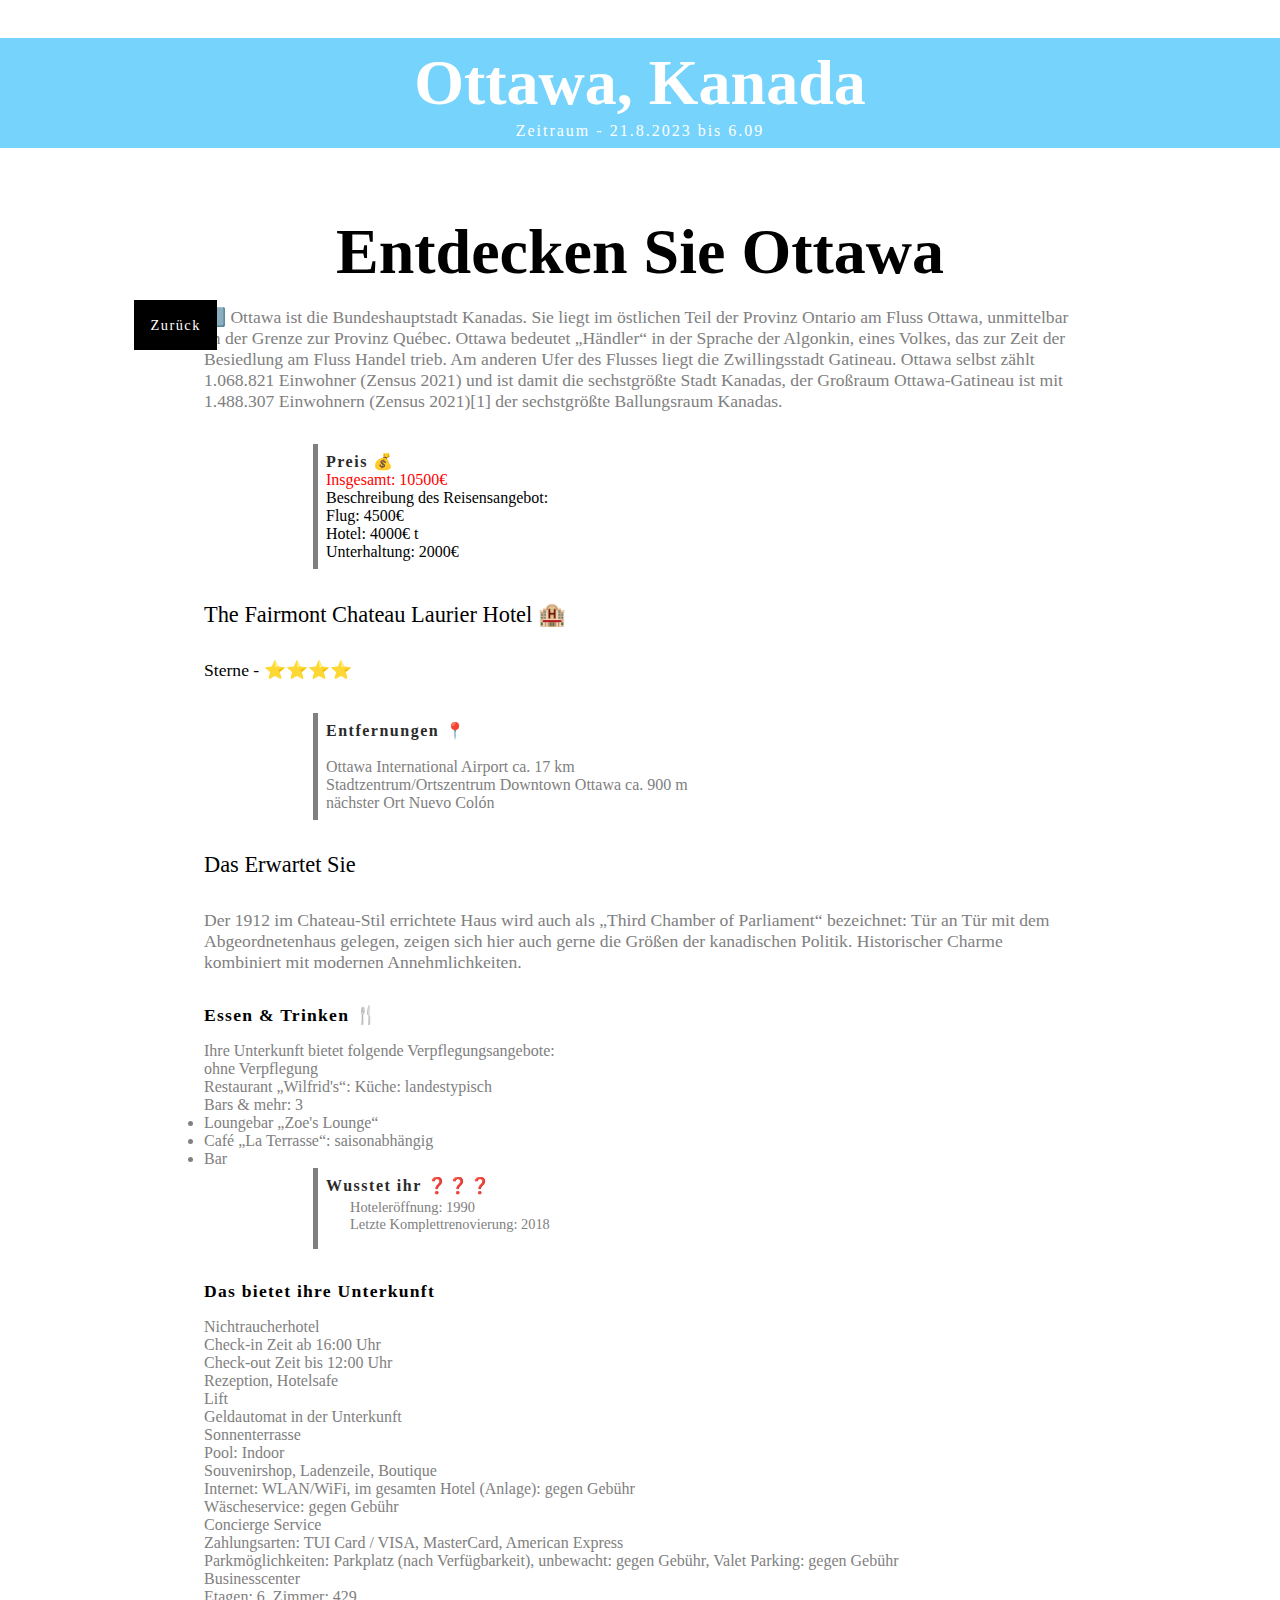
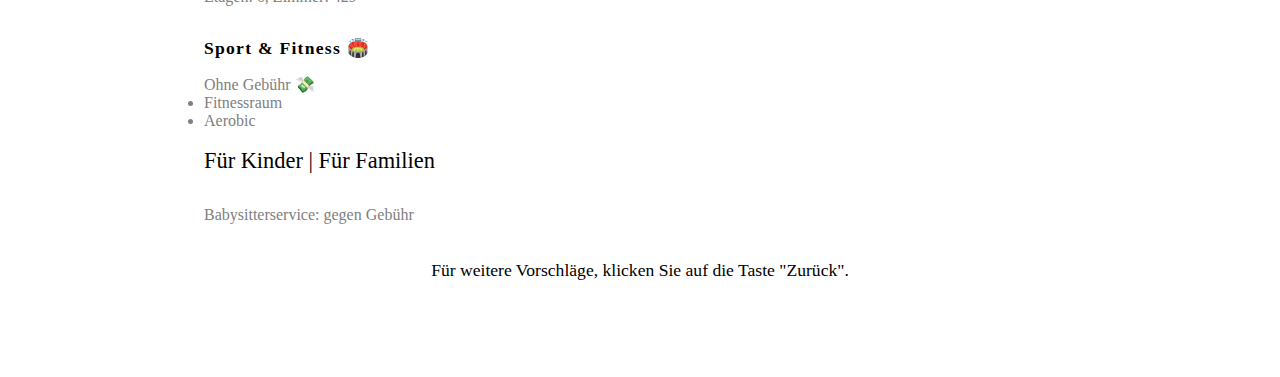
<file: blogs/canada.html>
<!DOCTYPE html>
<html lang="en">
<head>
    <meta charset="UTF-8">
    <meta http-equiv="X-UA-Compatible" inhalt="IE=edge">
    <meta name="viewport" inhalt="width=device-width, initial-scale=1.0">
    <link rel="stylesheet" href="../css/blog.css">
    <title>Ottawa | WorldTravel</title>
</head>

<body>
    <a class="button" href="../index.html">
        <span class="main-asset">Zurück</span>
    </a>
    <div class="header">
        <div class="uberschrift">
            <h1>Ottawa, Kanada</h1>
            <span><info-line name="calendar-outline"></info-line>Zeitraum - 21.8.2023 bis 6.09</span>
        </div>
    </div>
    <div class="inhalt">
        <h1 style="text-align: center;">Entdecken Sie Ottawa</h1> <br>
        <p>ℹ️ Ottawa ist die Bundeshauptstadt Kanadas. Sie liegt im östlichen Teil der Provinz Ontario am Fluss Ottawa, unmittelbar an der Grenze zur Provinz Québec. Ottawa bedeutet „Händler“ in der Sprache der Algonkin, eines Volkes, das zur Zeit der Besiedlung am Fluss Handel trieb. Am anderen Ufer des Flusses liegt die Zwillingsstadt Gatineau. Ottawa selbst zählt 1.068.821 Einwohner (Zensus 2021) und ist damit die sechstgrößte Stadt Kanadas, der Großraum Ottawa-Gatineau ist mit 1.488.307 Einwohnern (Zensus 2021)[1] der sechstgrößte Ballungsraum Kanadas.
        </p>
        <div class="card">
            <span><info-line name="info-box"></info-line><h4> Preis 💰</h4></span>
            <ul>
                <ol style="color: red;">Insgesamt: 10500€</ol>
                <ol style="color: black;">Beschreibung des Reisensangebot:</ol>
                <ol style="color: black;">Flug: 4500€</li>
                <ol style="color: black;">Hotel: 4000€ t</ol>
                <ol style="color: black;">Unterhaltung: 2000€ </ol>
            </ul>
        </div>
        <h3>The Fairmont Chateau Laurier Hotel 🏨</h3>
        <p style="color: black;">Sterne - ⭐⭐⭐⭐</p>
        <div class="card">
            <span><info-line name="info-box"></info-line><h4>Entfernungen 📍</h4></span> <br>
            <ul>
                <ol style="color: gray;">Ottawa International Airport ca. 17 km</ol>
                <ol style="color: gray">Stadtzentrum/Ortszentrum Downtown Ottawa ca. 900 m</ol>
                <ol style="color: gray;">nächster Ort Nuevo Colón</ol>
            </ul>
        </div>
        <h3>Das Erwartet Sie</h3>
        <p>Der 1912 im Chateau-Stil errichtete Haus wird auch als „Third Chamber of Parliament“ bezeichnet: Tür an Tür mit dem Abgeordnetenhaus gelegen, zeigen sich hier auch gerne die Größen der kanadischen Politik. Historischer Charme kombiniert mit modernen Annehmlichkeiten.</p>
        <h5>Essen & Trinken 🍴</h5>
        <ul>
            <ol style="color: gray;">Ihre Unterkunft bietet folgende Verpflegungsangebote:</ol>
            <ol style="color: gray">ohne Verpflegung</ol>
            <ol style="color: gray;">Restaurant „Wilfrid's“: Küche: landestypisch</ol>
            <ol style="color: gray;">Bars & mehr: 3</ol>
            <li style="color: gray;">Loungebar „Zoe's Lounge“</li>
            <li style="color: gray">Café „La Terrasse“: saisonabhängig</li>
            <li style="color: gray;">Bar</li>
        </ul>
        <div class="card">
            <span><info-line name="info-box"></info-line><h4>Wusstet ihr ❓❓❓</h4></span>
            <p>Hoteleröffnung: 1990 <br>
            Letzte Komplettrenovierung: 2018</p>
        </div>
        <h5>Das bietet ihre Unterkunft</h5>
        <ul>
            <ol style="color: gray;">Nichtraucherhotel</ol>
            <ol style="color: gray">Check-in Zeit ab 16:00 Uhr</ol>
            <ol style="color: gray;">Check-out Zeit bis 12:00 Uhr</ol>
            <ol style="color: gray;">Rezeption, Hotelsafe</ol>
            <ol style="color: gray;">Lift</ol>
            <ol style="color: gray">Geldautomat in der Unterkunft</ol>
            <ol style="color: gray;">Sonnenterrasse</ol>
            <ol style="color: gray;">Pool: Indoor</ol>
            <ol style="color: gray">Souvenirshop, Ladenzeile, Boutique</ol>
            <ol style="color: gray;">Internet: WLAN/WiFi, im gesamten Hotel (Anlage): gegen Gebühr</ol>
            <ol style="color: gray;">Wäscheservice: gegen Gebühr</ol>
            <ol style="color: gray;">Concierge Service</ol>
            <ol style="color: gray">Zahlungsarten: TUI Card / VISA, MasterCard, American Express</ol>
            <ol style="color: gray;">Parkmöglichkeiten: Parkplatz (nach Verfügbarkeit), unbewacht: gegen Gebühr, Valet Parking: gegen Gebühr</ol>
            <ol style="color: gray;">Businesscenter</ol>
            <ol style="color: gray">Etagen: 6, Zimmer: 429</ol>
        </ul>
        <h5>Sport & Fitness 🏟️</h5>
        <ol style="color: gray">Ohne Gebühr 💸</ol>
            <li style="color: gray;">Fitnessraum</li>
            <li style="color: gray;">Aerobic</li>
        <br> 
        <h3>Für Kinder | Für Familien</h3>
        <ul>
            <ol style="color: gray;">Babysitterservice: gegen Gebühr</ol>
        </ul>
        <br> <br>
        <p style="text-align: center; color:black;">Für weitere Vorschläge, klicken Sie auf die Taste "Zurück".  </p>
    </div>
</body>
</html>
</file>
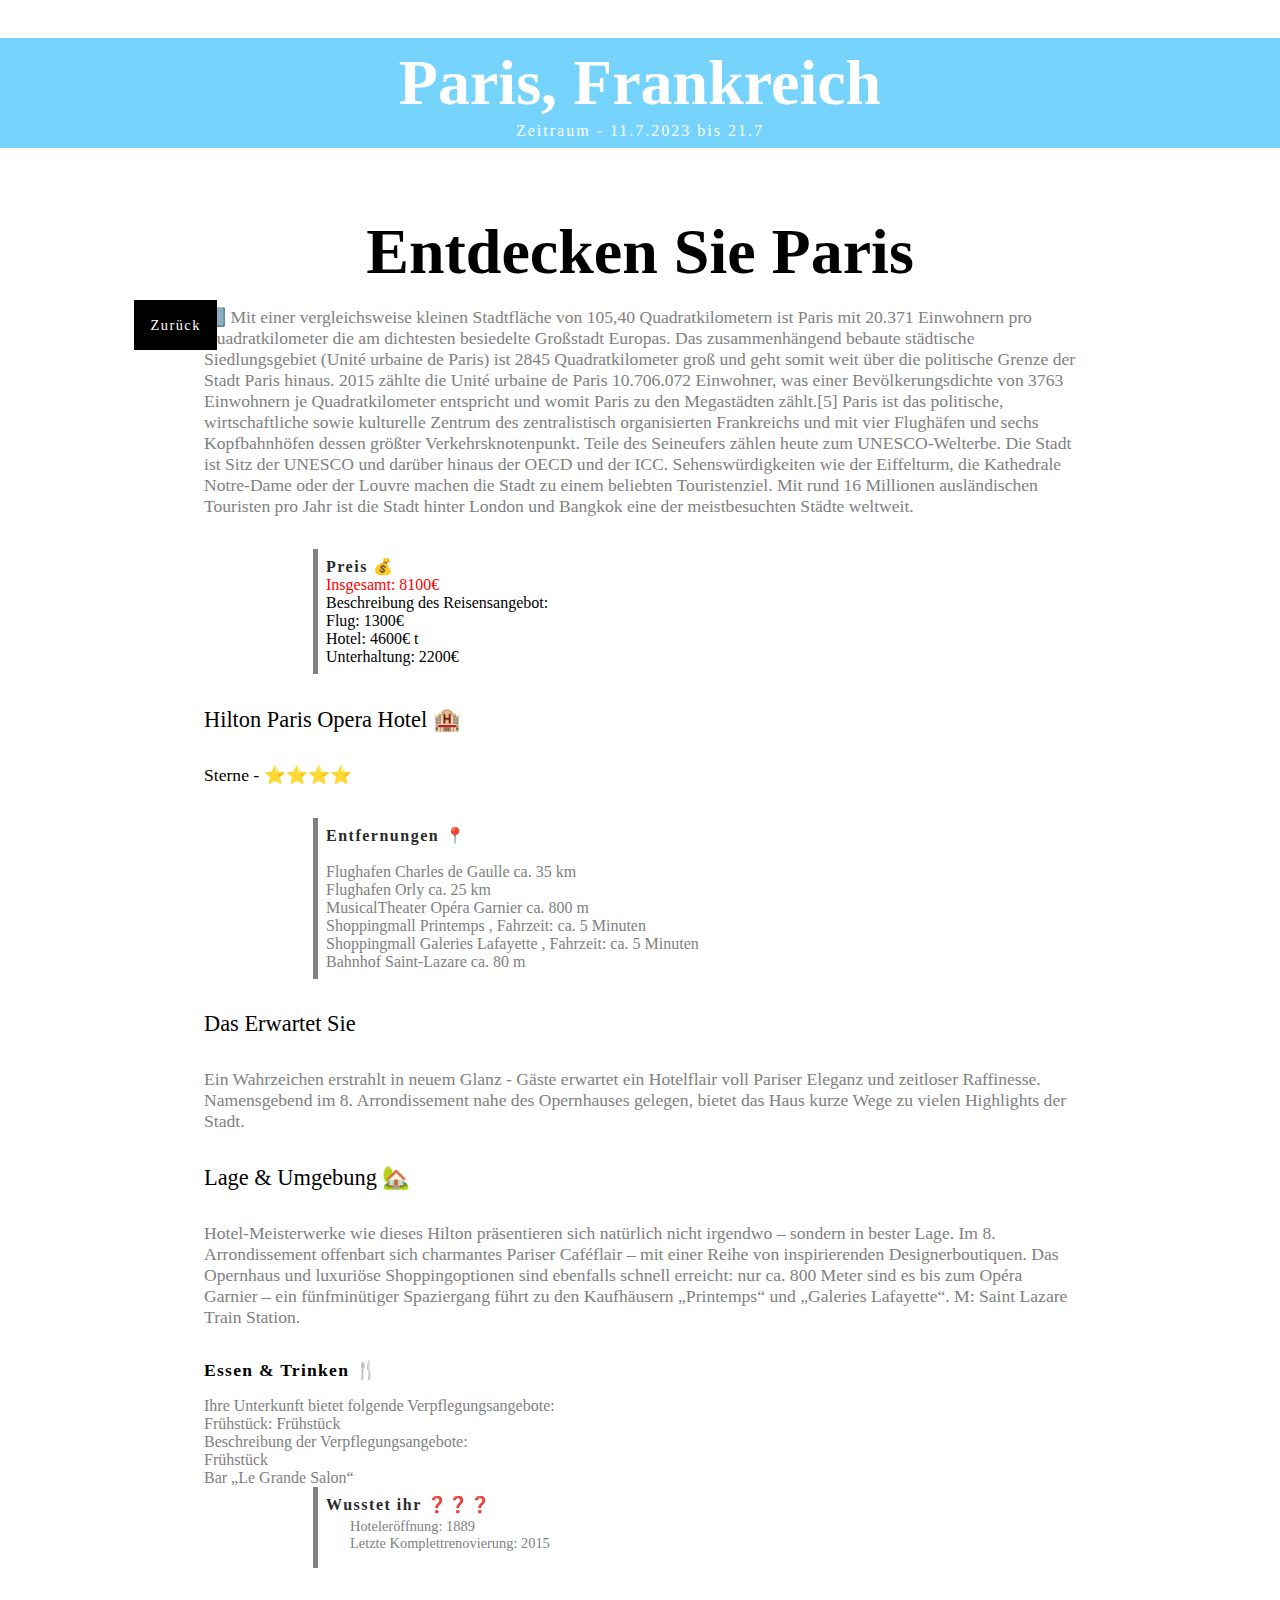
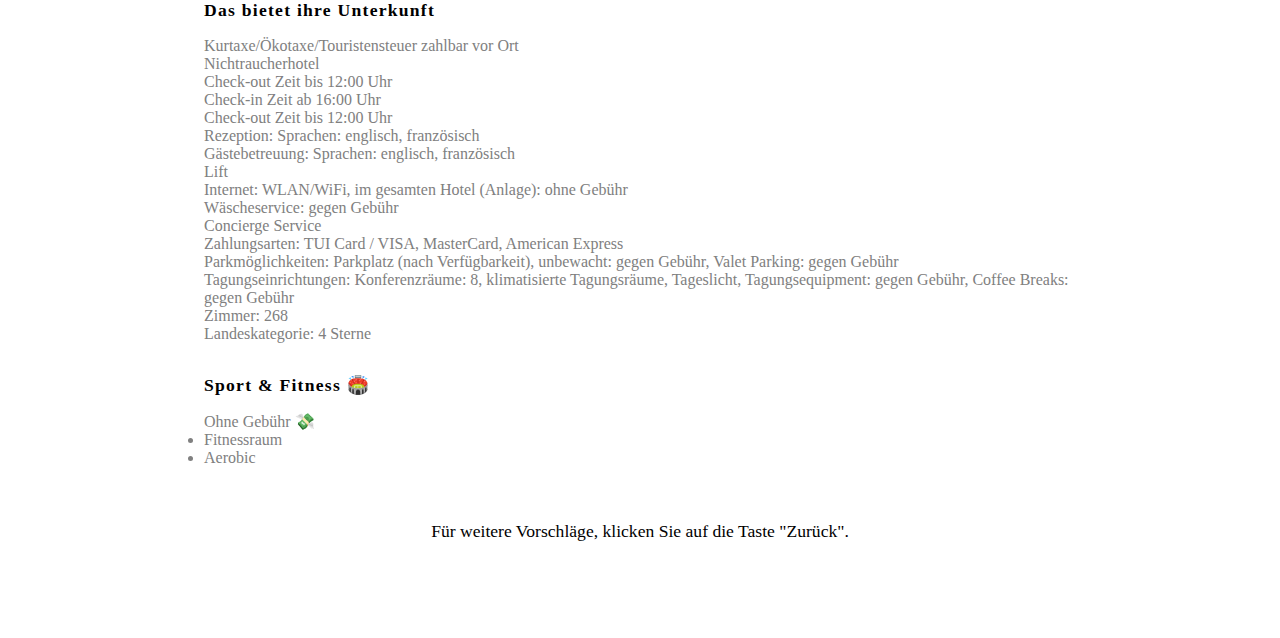
<file: blogs/france.html>
<!DOCTYPE html>
<html lang="en">
<head>
    <meta charset="UTF-8">
    <meta http-equiv="X-UA-Compatible" inhalt="IE=edge">
    <meta name="viewport" inhalt="width=device-width, initial-scale=1.0">
    <link rel="stylesheet" href="../css/blog.css">
    <title>Paris | WorldTravel</title>
</head>

<body>
    <a class="button" href="../index.html">
        <span class="main-asset">Zurück</span>
    </a>
    <div class="header">
        <div class="uberschrift">
            <h1>Paris, Frankreich</h1>
            <span><info-line name="calendar-outline"></info-line>Zeitraum - 11.7.2023 bis 21.7</span>
        </div>
    </div>
    <div class="inhalt">
        <h1 style="text-align: center;">Entdecken Sie Paris</h1> <br>
        <p>ℹ️ Mit einer vergleichsweise kleinen Stadtfläche von 105,40 Quadratkilometern ist Paris mit 20.371 Einwohnern pro Quadratkilometer die am dichtesten besiedelte Großstadt Europas. Das zusammenhängend bebaute städtische Siedlungsgebiet (Unité urbaine de Paris) ist 2845 Quadratkilometer groß und geht somit weit über die politische Grenze der Stadt Paris hinaus. 2015 zählte die Unité urbaine de Paris 10.706.072 Einwohner, was einer Bevölkerungsdichte von 3763 Einwohnern je Quadratkilometer entspricht und womit Paris zu den Megastädten zählt.[5] Paris ist das politische, wirtschaftliche sowie kulturelle Zentrum des zentralistisch organisierten Frankreichs und mit vier Flughäfen und sechs Kopfbahnhöfen dessen größter Verkehrsknotenpunkt. Teile des Seineufers zählen heute zum UNESCO-Welterbe. Die Stadt ist Sitz der UNESCO und darüber hinaus der OECD und der ICC. Sehenswürdigkeiten wie der Eiffelturm, die Kathedrale Notre-Dame oder der Louvre machen die Stadt zu einem beliebten Touristenziel. Mit rund 16 Millionen ausländischen Touristen pro Jahr ist die Stadt hinter London und Bangkok eine der meistbesuchten Städte weltweit.
        </p>
        <div class="card">
            <span><info-line name="info-box"></info-line><h4> Preis 💰</h4></span>
            <ul>
                <ol style="color: red;">Insgesamt: 8100€</ol>
                <ol style="color: black;">Beschreibung des Reisensangebot:</ol>
                <ol style="color: black;"v>Flug: 1300€</li>
                <ol style="color: black;">Hotel: 4600€ t</ol>
                <ol style="color: black;">Unterhaltung: 2200€ </ol>
            </ul>
        </div>
        <h3>Hilton Paris Opera Hotel 🏨</h3>
        <p style="color: black;">Sterne - ⭐⭐⭐⭐</p>
        <div class="card">
            <span><info-line name="info-box"></info-line><h4>Entfernungen 📍</h4></span> <br>
            <ul>
                <ol style="color: gray;">Flughafen Charles de Gaulle ca. 35 km</ol>
                <ol style="color: gray">Flughafen Orly ca. 25 km</ol>
                <ol style="color: gray;">MusicalTheater Opéra Garnier ca. 800 m</ol>
                <ol style="color: gray;">Shoppingmall Printemps , Fahrzeit: ca. 5 Minuten</ol>
                <ol style="color: gray">Shoppingmall Galeries Lafayette , Fahrzeit: ca. 5 Minuten</ol>
                <ol style="color: gray;">Bahnhof Saint-Lazare ca. 80 m</ol>
            </ul>
        </div>
        <h3>Das Erwartet Sie</h3>
        <p>Ein Wahrzeichen erstrahlt in neuem Glanz - Gäste erwartet ein Hotelflair voll Pariser Eleganz und zeitloser Raffinesse. Namensgebend im 8. Arrondissement nahe des Opernhauses gelegen, bietet das Haus kurze Wege zu vielen Highlights der Stadt.</p>
        <h3>Lage & Umgebung 🏡</h3>
        <p>Hotel-Meisterwerke wie dieses Hilton präsentieren sich natürlich nicht irgendwo – sondern in bester Lage. Im 8. Arrondissement offenbart sich charmantes Pariser Caféflair – mit einer Reihe von inspirierenden Designerboutiquen. Das Opernhaus und luxuriöse Shoppingoptionen sind ebenfalls schnell erreicht: nur ca. 800 Meter sind es bis zum Opéra Garnier – ein fünfminütiger Spaziergang führt zu den Kaufhäusern „Printemps“ und „Galeries Lafayette“. M: Saint Lazare Train Station.</p>
        
        <h5>Essen & Trinken 🍴</h5>
        <ul>
            <ol style="color: gray;">Ihre Unterkunft bietet folgende Verpflegungsangebote:</ol>
            <ol style="color: gray">Frühstück: Frühstück</ol>
            <ol style="color: gray;">Beschreibung der Verpflegungsangebote:</ol>
            <ol style="color: gray;">Frühstück</ol>
            <ol style="color: gray;">Bar „Le Grande Salon“</ol>
        </ul>
        <div class="card">
            <span><info-line name="info-box"></info-line><h4>Wusstet ihr ❓❓❓</h4></span>
            <p>Hoteleröffnung: 1889 <br>
            Letzte Komplettrenovierung: 2015</p>
        </div>
        <h5>Das bietet ihre Unterkunft</h5>
        <ul>
            <ol style="color: gray;">Kurtaxe/Ökotaxe/Touristensteuer zahlbar vor Ort</ol>
            <ol style="color: gray">Nichtraucherhotel</ol>
            <ol style="color: gray;">Check-out Zeit bis 12:00 Uhr</ol>
            <ol style="color: gray;">Check-in Zeit ab 16:00 Uhr</ol>
            <ol style="color: gray;">Check-out Zeit bis 12:00 Uhr</ol>
            <ol style="color: gray">Rezeption: Sprachen: englisch, französisch</ol>
            <ol style="color: gray;">Gästebetreuung: Sprachen: englisch, französisch</ol>
            <ol style="color: gray;">Lift</ol>
            <ol style="color: gray">Internet: WLAN/WiFi, im gesamten Hotel (Anlage): ohne Gebühr</ol>
            <ol style="color: gray;">Wäscheservice: gegen Gebühr</ol>
            <ol style="color: gray;">Concierge Service</ol>
            <ol style="color: gray">Zahlungsarten: TUI Card / VISA, MasterCard, American Express</ol>
            <ol style="color: gray;">Parkmöglichkeiten: Parkplatz (nach Verfügbarkeit), unbewacht: gegen Gebühr, Valet Parking: gegen Gebühr</ol>
            <ol style="color: gray;">Tagungseinrichtungen: Konferenzräume: 8, klimatisierte Tagungsräume, Tageslicht, Tagungsequipment: gegen Gebühr, Coffee Breaks: gegen Gebühr</ol>
            <ol style="color: gray">Zimmer: 268</ol>
            <ol style="color: gray;">Landeskategorie: 4 Sterne</ol>
        </ul>
        <h5>Sport & Fitness 🏟️</h5>
        <ol style="color: gray">Ohne Gebühr 💸</ol>
            <li style="color: gray;">Fitnessraum</li>
            <li style="color: gray;">Aerobic</li>
        <br>
        <br> <br>
        <p style="text-align: center; color:black;">Für weitere Vorschläge, klicken Sie auf die Taste "Zurück".  </p>
    </div>
</body>
</html>
</file>
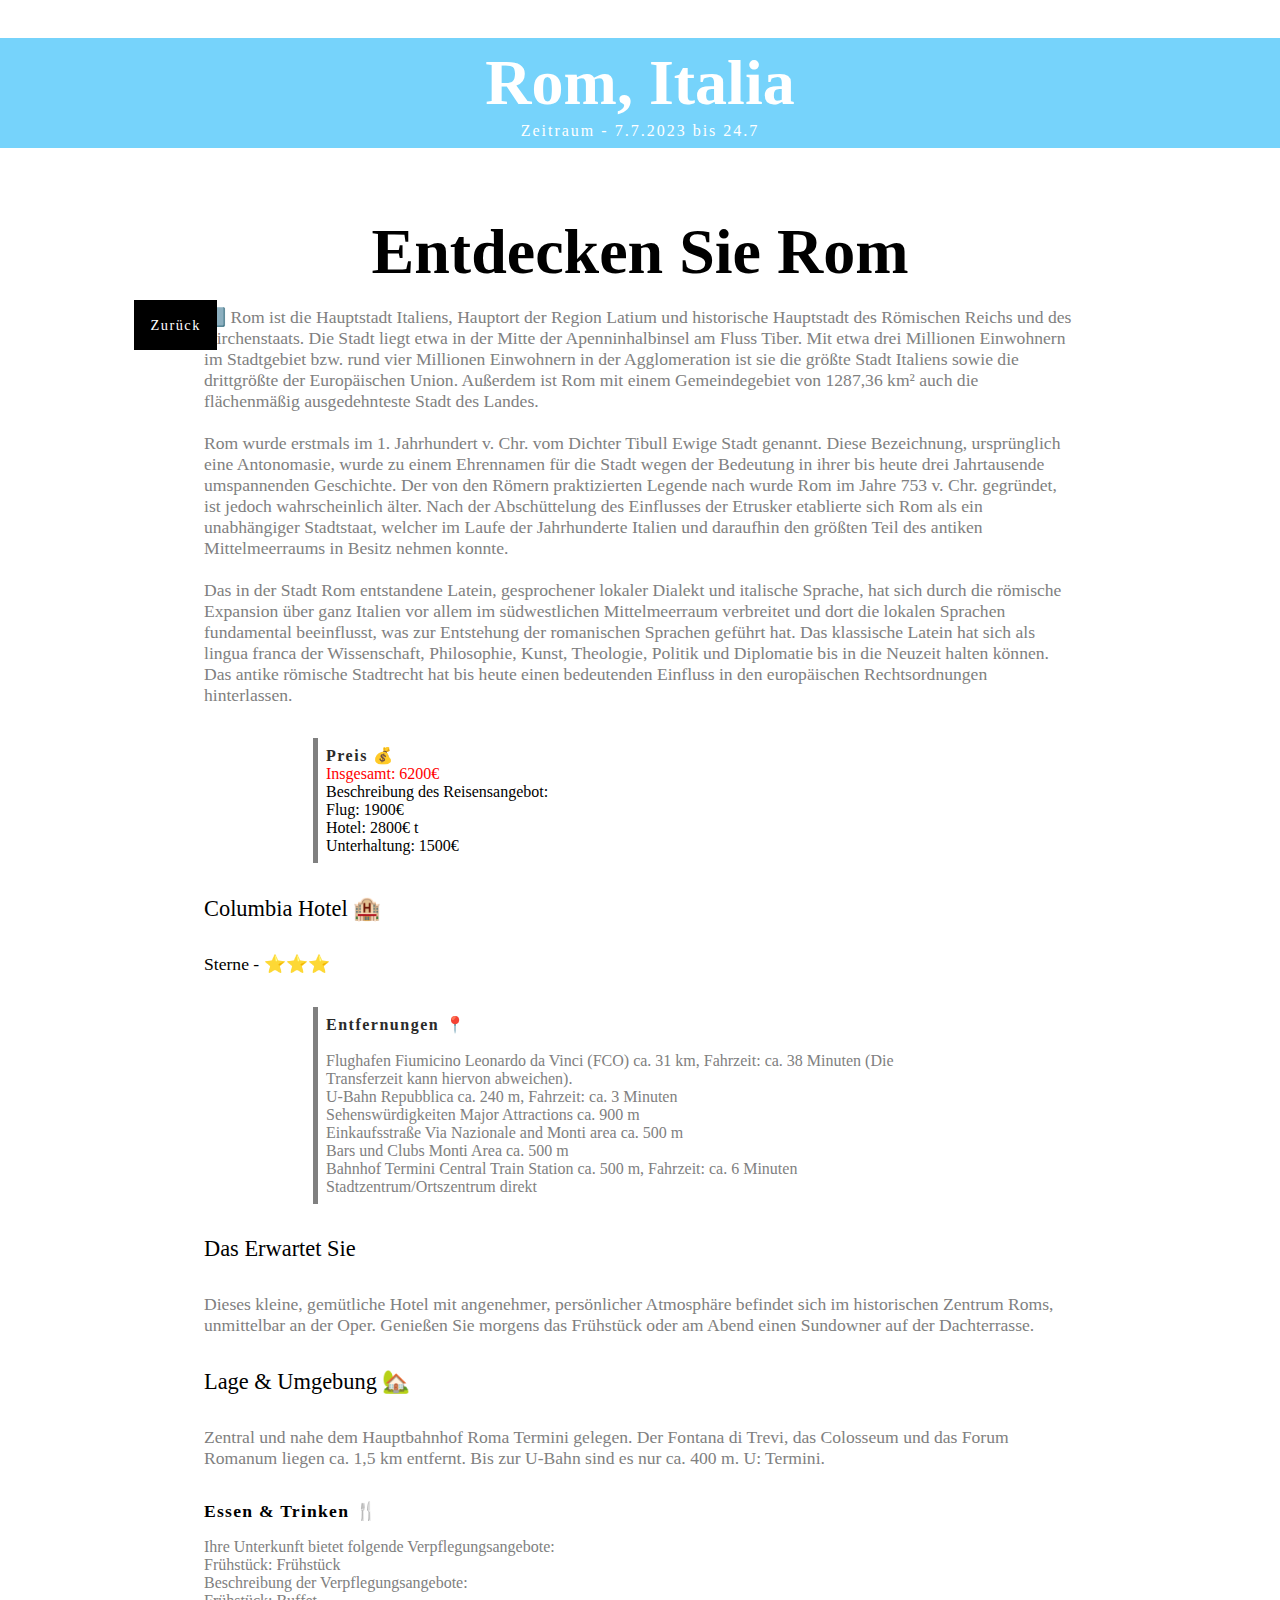
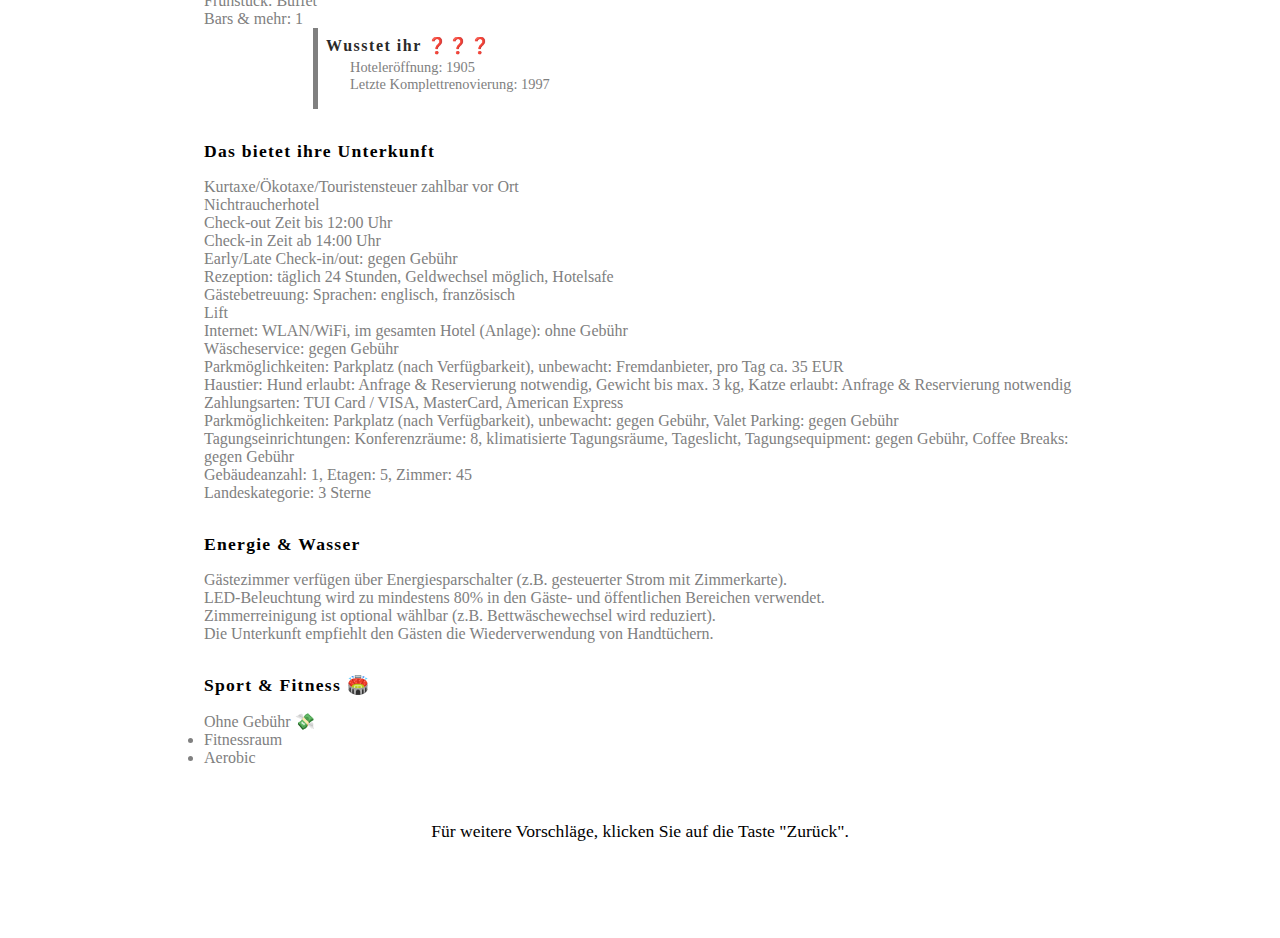
<file: blogs/italy.html>
<!DOCTYPE html>
<html lang="en">
<head>
    <meta charset="UTF-8">
    <meta http-equiv="X-UA-Compatible" inhalt="IE=edge">
    <meta name="viewport" inhalt="width=device-width, initial-scale=1.0">
    <link rel="stylesheet" href="../css/blog.css">
    <title>Rom | WorldTravel</title>
</head>

<body>
    <a class="button" href="../index.html">
        <span class="main-asset">Zurück</span>
    </a>
    <div class="header">
        <div class="uberschrift">
            <h1>Rom, Italia</h1>
            <span><info-line name="calendar-outline"></info-line>Zeitraum - 7.7.2023 bis 24.7</span>
        </div>
    </div>
    <div class="inhalt">
        <h1 style="text-align: center;">Entdecken Sie Rom</h1> <br>
        <p>ℹ️ Rom ist die Hauptstadt Italiens, Hauptort der Region Latium und historische Hauptstadt des Römischen Reichs und des Kirchenstaats. Die Stadt liegt etwa in der Mitte der Apenninhalbinsel am Fluss Tiber. Mit etwa drei Millionen Einwohnern im Stadtgebiet bzw. rund vier Millionen Einwohnern in der Agglomeration ist sie die größte Stadt Italiens sowie die drittgrößte der Europäischen Union. Außerdem ist Rom mit einem Gemeindegebiet von 1287,36 km² auch die flächenmäßig ausgedehnteste Stadt des Landes. <br> <br>
            Rom wurde erstmals im 1. Jahrhundert v. Chr. vom Dichter Tibull Ewige Stadt genannt. Diese Bezeichnung, ursprünglich eine Antonomasie, wurde zu einem Ehrennamen für die Stadt wegen der Bedeutung in ihrer bis heute drei Jahrtausende umspannenden Geschichte. Der von den Römern praktizierten Legende nach wurde Rom im Jahre 753 v. Chr. gegründet, ist jedoch wahrscheinlich älter. Nach der Abschüttelung des Einflusses der Etrusker etablierte sich Rom als ein unabhängiger Stadtstaat, welcher im Laufe der Jahrhunderte Italien und daraufhin den größten Teil des antiken Mittelmeerraums in Besitz nehmen konnte. <br> <br> Das in der Stadt Rom entstandene Latein, gesprochener lokaler Dialekt und italische Sprache, hat sich durch die römische Expansion über ganz Italien vor allem im südwestlichen Mittelmeerraum verbreitet und dort die lokalen Sprachen fundamental beeinflusst, was zur Entstehung der romanischen Sprachen geführt hat. Das klassische Latein hat sich als lingua franca der Wissenschaft, Philosophie, Kunst, Theologie, Politik und Diplomatie bis in die Neuzeit halten können. Das antike römische Stadtrecht hat bis heute einen bedeutenden Einfluss in den europäischen Rechtsordnungen hinterlassen.
        </p>
        <div class="card">
            <span><info-line name="info-box"></info-line><h4> Preis 💰</h4></span>
            <ul>
                <ol style="color: red;">Insgesamt: 6200€</ol>
                <ol style="color: black;">Beschreibung des Reisensangebot:</ol>
                <ol style="color: black;"v>Flug: 1900€</li>
                <ol style="color: black;">Hotel: 2800€ t</ol>
                <ol style="color: black;">Unterhaltung: 1500€ </ol>
            </ul>
        </div>
        <h3>Columbia Hotel 🏨</h3>
        <p style="color: black;">Sterne - ⭐⭐⭐</p>
        <div class="card">
            <span><info-line name="info-box"></info-line><h4>Entfernungen 📍</h4></span> <br>
            <ul>
                <ol style="color: gray;">Flughafen Fiumicino Leonardo da Vinci (FCO) ca. 31 km, Fahrzeit: ca. 38 Minuten (Die Transferzeit kann hiervon abweichen).</ol>
                <ol style="color: gray">U-Bahn Repubblica ca. 240 m, Fahrzeit: ca. 3 Minuten</ol>
                <ol style="color: gray;">Sehenswürdigkeiten Major Attractions ca. 900 m</ol>
                <ol style="color: gray;">Einkaufsstraße Via Nazionale and Monti area ca. 500 m</ol>
                <ol style="color: gray">Bars und Clubs Monti Area ca. 500 m</ol>
                <ol style="color: gray;">Bahnhof Termini Central Train Station ca. 500 m, Fahrzeit: ca. 6 Minuten</ol>
                <ol style="color: gray;">Stadtzentrum/Ortszentrum direkt</ol>
            </ul>
        </div>
        <h3>Das Erwartet Sie</h3>
        <p>Dieses kleine, gemütliche Hotel mit angenehmer, persönlicher Atmosphäre befindet sich im historischen Zentrum Roms, unmittelbar an der Oper. Genießen Sie morgens das Frühstück oder am Abend einen Sundowner auf der Dachterrasse.</p>
        <h3>Lage & Umgebung 🏡</h3>
        <p>Zentral und nahe dem Hauptbahnhof Roma Termini gelegen. Der Fontana di Trevi, das Colosseum und das Forum Romanum liegen ca. 1,5 km entfernt. Bis zur U-Bahn sind es nur ca. 400 m. U: Termini.</p>
        <h5>Essen & Trinken 🍴</h5>
        <ul>
            <ol style="color: gray;">Ihre Unterkunft bietet folgende Verpflegungsangebote:</ol>
            <ol style="color: gray">Frühstück: Frühstück</ol>
            <ol style="color: gray;">Beschreibung der Verpflegungsangebote:</ol>
            <ol style="color: gray;">Frühstück: Buffet </ol>
            <ol style="color: gray;">Bars & mehr: 1</ol>
        </ul>
        <div class="card">
            <span><info-line name="info-box"></info-line><h4>Wusstet ihr ❓❓❓</h4></span>
            <p>Hoteleröffnung: 1905 <br>
            Letzte Komplettrenovierung: 1997</p>
        </div>
        <h5>Das bietet ihre Unterkunft</h5>
        <ul>
            <ol style="color: gray;">Kurtaxe/Ökotaxe/Touristensteuer zahlbar vor Ort</ol>
            <ol style="color: gray">Nichtraucherhotel</ol>
            <ol style="color: gray;">Check-out Zeit bis 12:00 Uhr</ol>
            <ol style="color: gray;">Check-in Zeit ab 14:00 Uhr</ol>
            <ol style="color: gray;">Early/Late Check-in/out: gegen Gebühr</ol>
            <ol style="color: gray">Rezeption: täglich 24 Stunden, Geldwechsel möglich, Hotelsafe</ol>
            <ol style="color: gray;">Gästebetreuung: Sprachen: englisch, französisch</ol>
            <ol style="color: gray;">Lift</ol>
            <ol style="color: gray">Internet: WLAN/WiFi, im gesamten Hotel (Anlage): ohne Gebühr</ol>
            <ol style="color: gray;">Wäscheservice: gegen Gebühr</ol>
            <ol style="color: gray;">Parkmöglichkeiten: Parkplatz (nach Verfügbarkeit), unbewacht: Fremdanbieter, pro Tag ca. 35 EUR</ol>
            <ol style="color: gray;">Haustier: Hund erlaubt: Anfrage & Reservierung notwendig, Gewicht bis max. 3 kg, Katze erlaubt: Anfrage & Reservierung notwendig</ol>
            <ol style="color: gray">Zahlungsarten: TUI Card / VISA, MasterCard, American Express</ol>
            <ol style="color: gray;">Parkmöglichkeiten: Parkplatz (nach Verfügbarkeit), unbewacht: gegen Gebühr, Valet Parking: gegen Gebühr</ol>
            <ol style="color: gray;">Tagungseinrichtungen: Konferenzräume: 8, klimatisierte Tagungsräume, Tageslicht, Tagungsequipment: gegen Gebühr, Coffee Breaks: gegen Gebühr</ol>
            <ol style="color: gray">Gebäudeanzahl: 1, Etagen: 5, Zimmer: 45</ol>
            <ol style="color: gray;">Landeskategorie: 3 Sterne</ol>
        </ul>
        <h5>Energie & Wasser</h5>
        <ul>
            <ol style="color: gray;">Gästezimmer verfügen über Energiesparschalter (z.B. gesteuerter Strom mit Zimmerkarte).</ol>
            <ol style="color: gray">LED-Beleuchtung wird zu mindestens 80% in den Gäste- und öffentlichen Bereichen verwendet.</ol>
            <ol style="color: gray;">Zimmerreinigung ist optional wählbar (z.B. Bettwäschewechsel wird reduziert).</ol>
            <ol style="color: gray;">Die Unterkunft empfiehlt den Gästen die Wiederverwendung von Handtüchern.</ol>
        </ul>
        <h5>Sport & Fitness 🏟️</h5>
        <ol style="color: gray">Ohne Gebühr 💸</ol>
            <li style="color: gray;">Fitnessraum</li>
            <li style="color: gray;">Aerobic</li>
        <br>
        <br> <br>
        <p style="text-align: center; color:black;">Für weitere Vorschläge, klicken Sie auf die Taste "Zurück".  </p>
    </div>
</body>
</html>
</file>
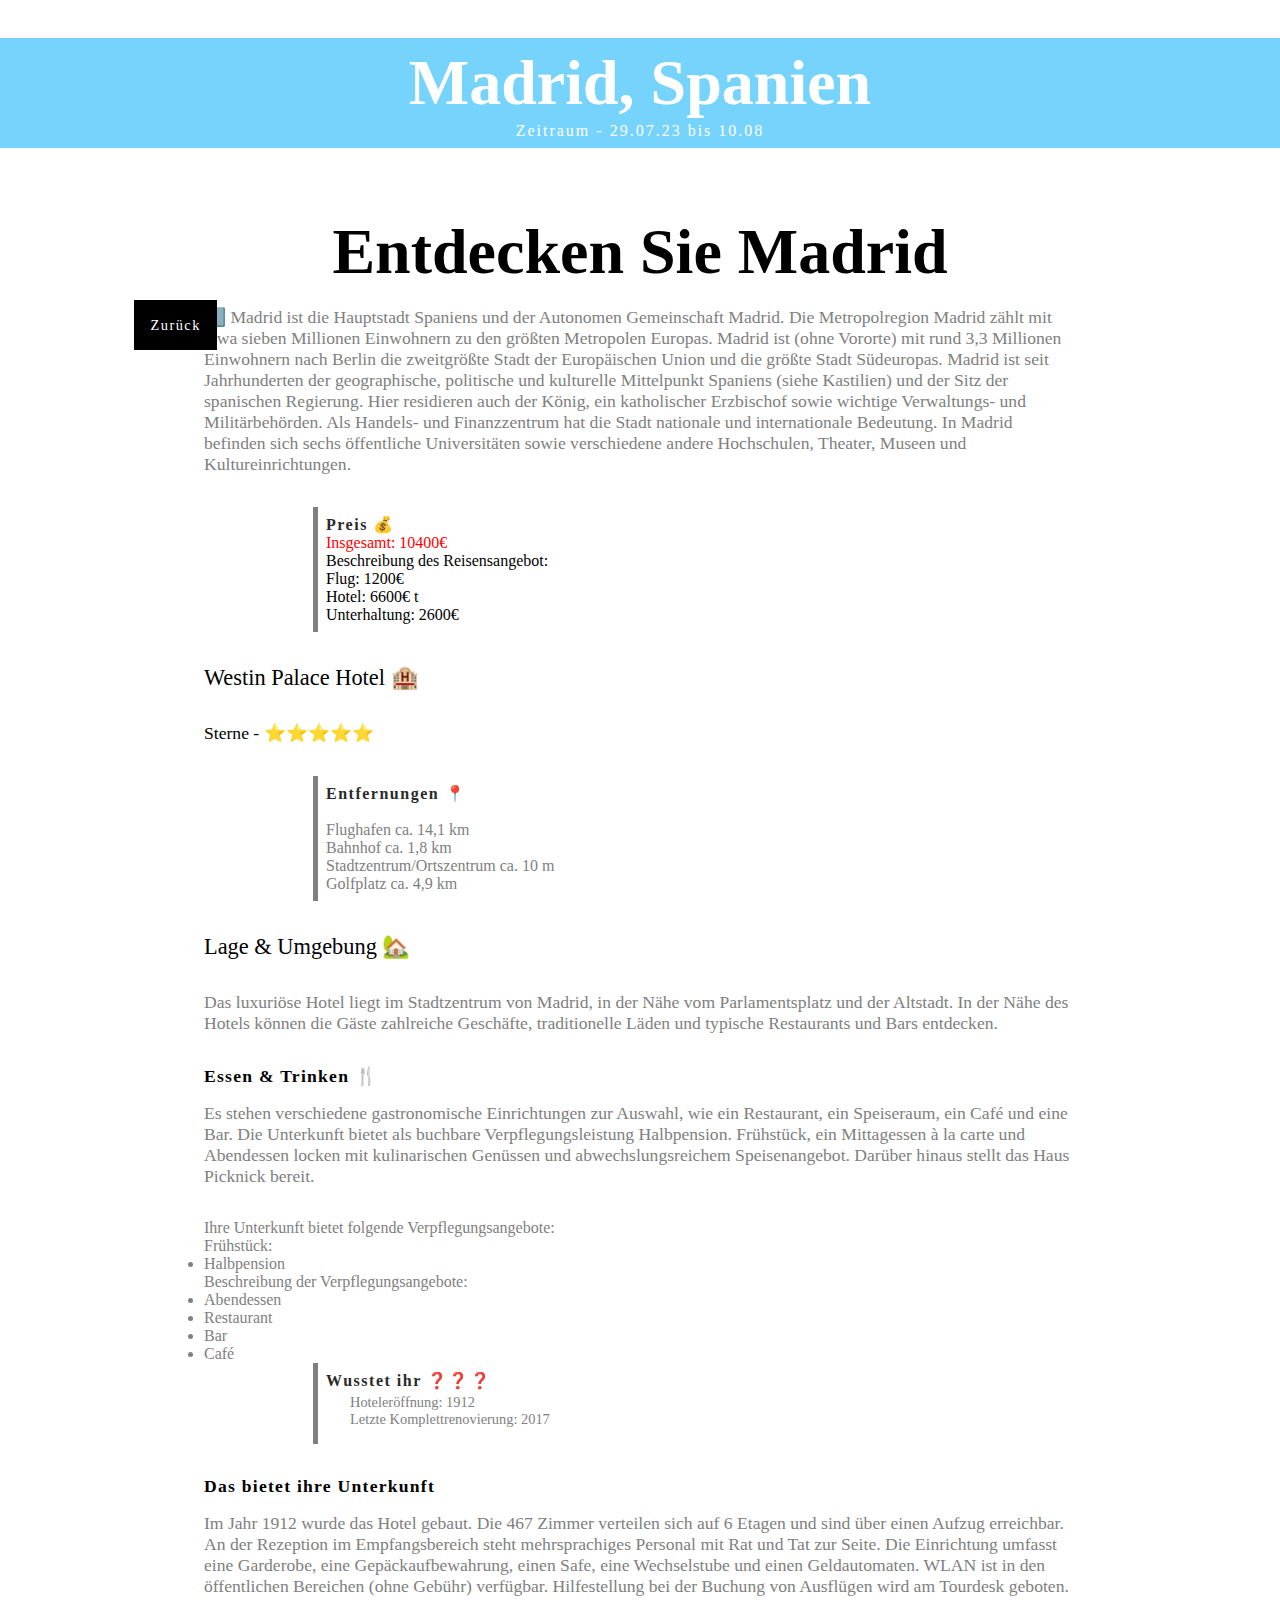
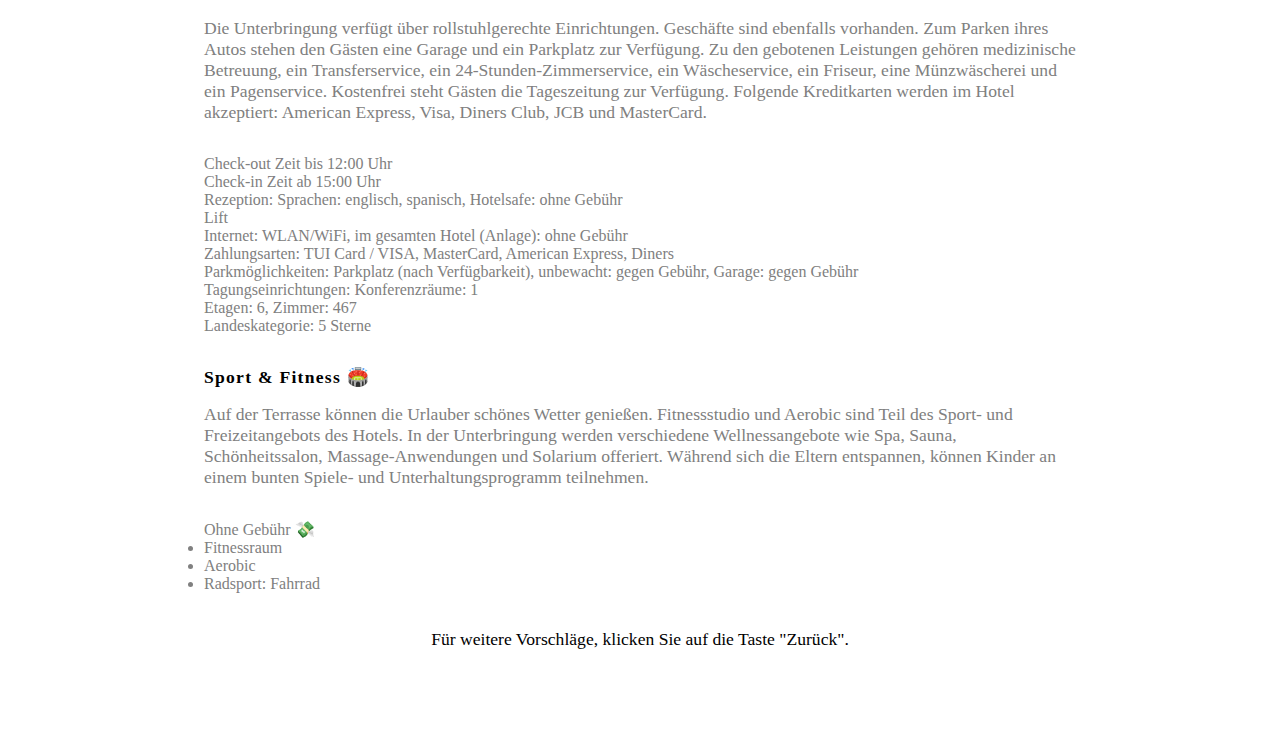
<file: blogs/spain.html>
<!DOCTYPE html>
<html lang="en">
<head>
    <meta charset="UTF-8">
    <meta http-equiv="X-UA-Compatible" inhalt="IE=edge">
    <meta name="viewport" inhalt="width=device-width, initial-scale=1.0">
    <link rel="stylesheet" href="../css/blog.css">
    <title>Madrid | WorldTravel</title>
</head>

<body>
    <a class="button" href="../index.html">
        <span class="main-asset">Zurück</span>
    </a>
    <div class="header">
        <div class="uberschrift">
            <h1>Madrid, Spanien</h1>
            <span><info-line name="calendar-outline"></info-line> Zeitraum - 29.07.23 bis 10.08</span> <br> 
            
        </div>
    </div>
    <div class="inhalt">
        <h1 style="text-align: center;">Entdecken Sie Madrid</h1> <br>
        <p>ℹ️ Madrid ist die Hauptstadt Spaniens und der Autonomen Gemeinschaft Madrid. Die Metropolregion Madrid zählt mit etwa sieben Millionen Einwohnern zu den größten Metropolen Europas. Madrid ist (ohne Vororte) mit rund 3,3 Millionen Einwohnern nach Berlin die zweitgrößte Stadt der Europäischen Union und die größte Stadt Südeuropas. Madrid ist seit Jahrhunderten der geographische, politische und kulturelle Mittelpunkt Spaniens (siehe Kastilien) und der Sitz der spanischen Regierung. Hier residieren auch der König, ein katholischer Erzbischof sowie wichtige Verwaltungs- und Militärbehörden. Als Handels- und Finanzzentrum hat die Stadt nationale und internationale Bedeutung. In Madrid befinden sich sechs öffentliche Universitäten sowie verschiedene andere Hochschulen, Theater, Museen und Kultureinrichtungen.
        </p>
        <div class="card">
            <span><info-line name="info-box"></info-line><h4> Preis 💰</h4></span>
            <ul>
                <ol style="color: red;">Insgesamt: 10400€</ol>
                <ol style="color: black;">Beschreibung des Reisensangebot:</ol>
                <ol style="color: black;"v>Flug: 1200€</li>
                <ol style="color: black;">Hotel: 6600€ t</ol>
                <ol style="color: black;">Unterhaltung: 2600€ </ol>
            </ul>
        </div>
        <h3>Westin Palace Hotel 🏨</h3>
        <p style="color: black;">Sterne - ⭐⭐⭐⭐⭐</p>
        <div class="card">
            <span><info-line name="info-box"></info-line><h4>Entfernungen 📍</h4></span> <br>
            <ul>
                <ol style="color: gray;">Flughafen ca. 14,1 km</ol>
                <ol style="color: gray">Bahnhof ca. 1,8 km</ol>
                <ol style="color: gray;">Stadtzentrum/Ortszentrum ca. 10 m</ol>
                <ol style="color: gray;">Golfplatz ca. 4,9 km</ol>
            </ul>
        </div>
        <h3>Lage & Umgebung 🏡</h3>
        <p>Das luxuriöse Hotel liegt im Stadtzentrum von Madrid, in der Nähe vom Parlamentsplatz und der Altstadt. In der Nähe des Hotels können die Gäste zahlreiche Geschäfte, traditionelle Läden und typische Restaurants und Bars entdecken.</p>
        <h5>Essen & Trinken 🍴</h5>
        <p>Es stehen verschiedene gastronomische Einrichtungen zur Auswahl, wie ein Restaurant, ein Speiseraum, ein Café und eine Bar. Die Unterkunft bietet als buchbare Verpflegungsleistung Halbpension. Frühstück, ein Mittagessen à la carte und Abendessen locken mit kulinarischen Genüssen und abwechslungsreichem Speisenangebot. Darüber hinaus stellt das Haus Picknick bereit.</p>
        <ul>
            <ol style="color: gray;">Ihre Unterkunft bietet folgende Verpflegungsangebote:</ol>
            <ol style="color: gray">Frühstück: </ol>
            <li style="color: gray;">Halbpension</li>
            <ol style="color: gray;">Beschreibung der Verpflegungsangebote:</ol>
            <li style="color: gray;">Abendessen</li>
            <li style="color: gray;">Restaurant</li>
            <li style="color: gray;">Bar</li>
            <li style="color: gray;">Café</li>

        </ul>
        <div class="card">
            <span><info-line name="info-box"></info-line><h4>Wusstet ihr ❓❓❓</h4></span>
            <p>Hoteleröffnung: 1912 <br>
            Letzte Komplettrenovierung: 2017</p>
        </div>
        <h5>Das bietet ihre Unterkunft</h5>
        <p>Im Jahr 1912 wurde das Hotel gebaut. Die 467 Zimmer verteilen sich auf 6 Etagen und sind über einen Aufzug erreichbar. An der Rezeption im Empfangsbereich steht mehrsprachiges Personal mit Rat und Tat zur Seite. Die Einrichtung umfasst eine Garderobe, eine Gepäckaufbewahrung, einen Safe, eine Wechselstube und einen Geldautomaten. WLAN ist in den öffentlichen Bereichen (ohne Gebühr) verfügbar. Hilfestellung bei der Buchung von Ausflügen wird am Tourdesk geboten. <br><br> Die Unterbringung verfügt über rollstuhlgerechte Einrichtungen. Geschäfte sind ebenfalls vorhanden. Zum Parken ihres Autos stehen den Gästen eine Garage und ein Parkplatz zur Verfügung. Zu den gebotenen Leistungen gehören medizinische Betreuung, ein Transferservice, ein 24-Stunden-Zimmerservice, ein Wäscheservice, ein Friseur, eine Münzwäscherei und ein Pagenservice. Kostenfrei steht Gästen die Tageszeitung zur Verfügung. Folgende Kreditkarten werden im Hotel akzeptiert: American Express, Visa, Diners Club, JCB und MasterCard.</p>
        <ul>
            <ol style="color: gray;">Check-out Zeit bis 12:00 Uhr</ol>
            <ol style="color: gray;">Check-in Zeit ab 15:00 Uhr</ol>
            <ol style="color: gray">Rezeption: Sprachen: englisch, spanisch, Hotelsafe: ohne Gebühr</ol>
            <ol style="color: gray;">Lift</ol>
            <ol style="color: gray">Internet: WLAN/WiFi, im gesamten Hotel (Anlage): ohne Gebühr</ol>
            <ol style="color: gray;">Zahlungsarten: TUI Card / VISA, MasterCard, American Express, Diners</ol>
            <ol style="color: gray;">Parkmöglichkeiten: Parkplatz (nach Verfügbarkeit), unbewacht: gegen Gebühr, Garage: gegen Gebühr</ol>
            <ol style="color: gray;">Tagungseinrichtungen: Konferenzräume: 1</ol>
            <ol style="color: gray">Etagen: 6, Zimmer: 467</ol>
            <ol style="color: gray;">Landeskategorie: 5 Sterne</ol>
        </ul>
       
        <h5>Sport & Fitness 🏟️</h5>
        <p>Auf der Terrasse können die Urlauber schönes Wetter genießen. Fitnessstudio und Aerobic sind Teil des Sport- und Freizeitangebots des Hotels. In der Unterbringung werden verschiedene Wellnessangebote wie Spa, Sauna, Schönheitssalon, Massage-Anwendungen und Solarium offeriert. Während sich die Eltern entspannen, können Kinder an einem bunten Spiele- und Unterhaltungsprogramm teilnehmen.</p>
        <ol style="color: gray">Ohne Gebühr 💸</ol>
            <li style="color: gray;">Fitnessraum</li>
            <li style="color: gray;">Aerobic</li>
            <li style="color: gray;">Radsport: Fahrrad</li>
        <br>
        <br>
        <p style="text-align: center; color:black;">Für weitere Vorschläge, klicken Sie auf die Taste "Zurück".  </p>
    </div>
    
</body>
</html>
</file>
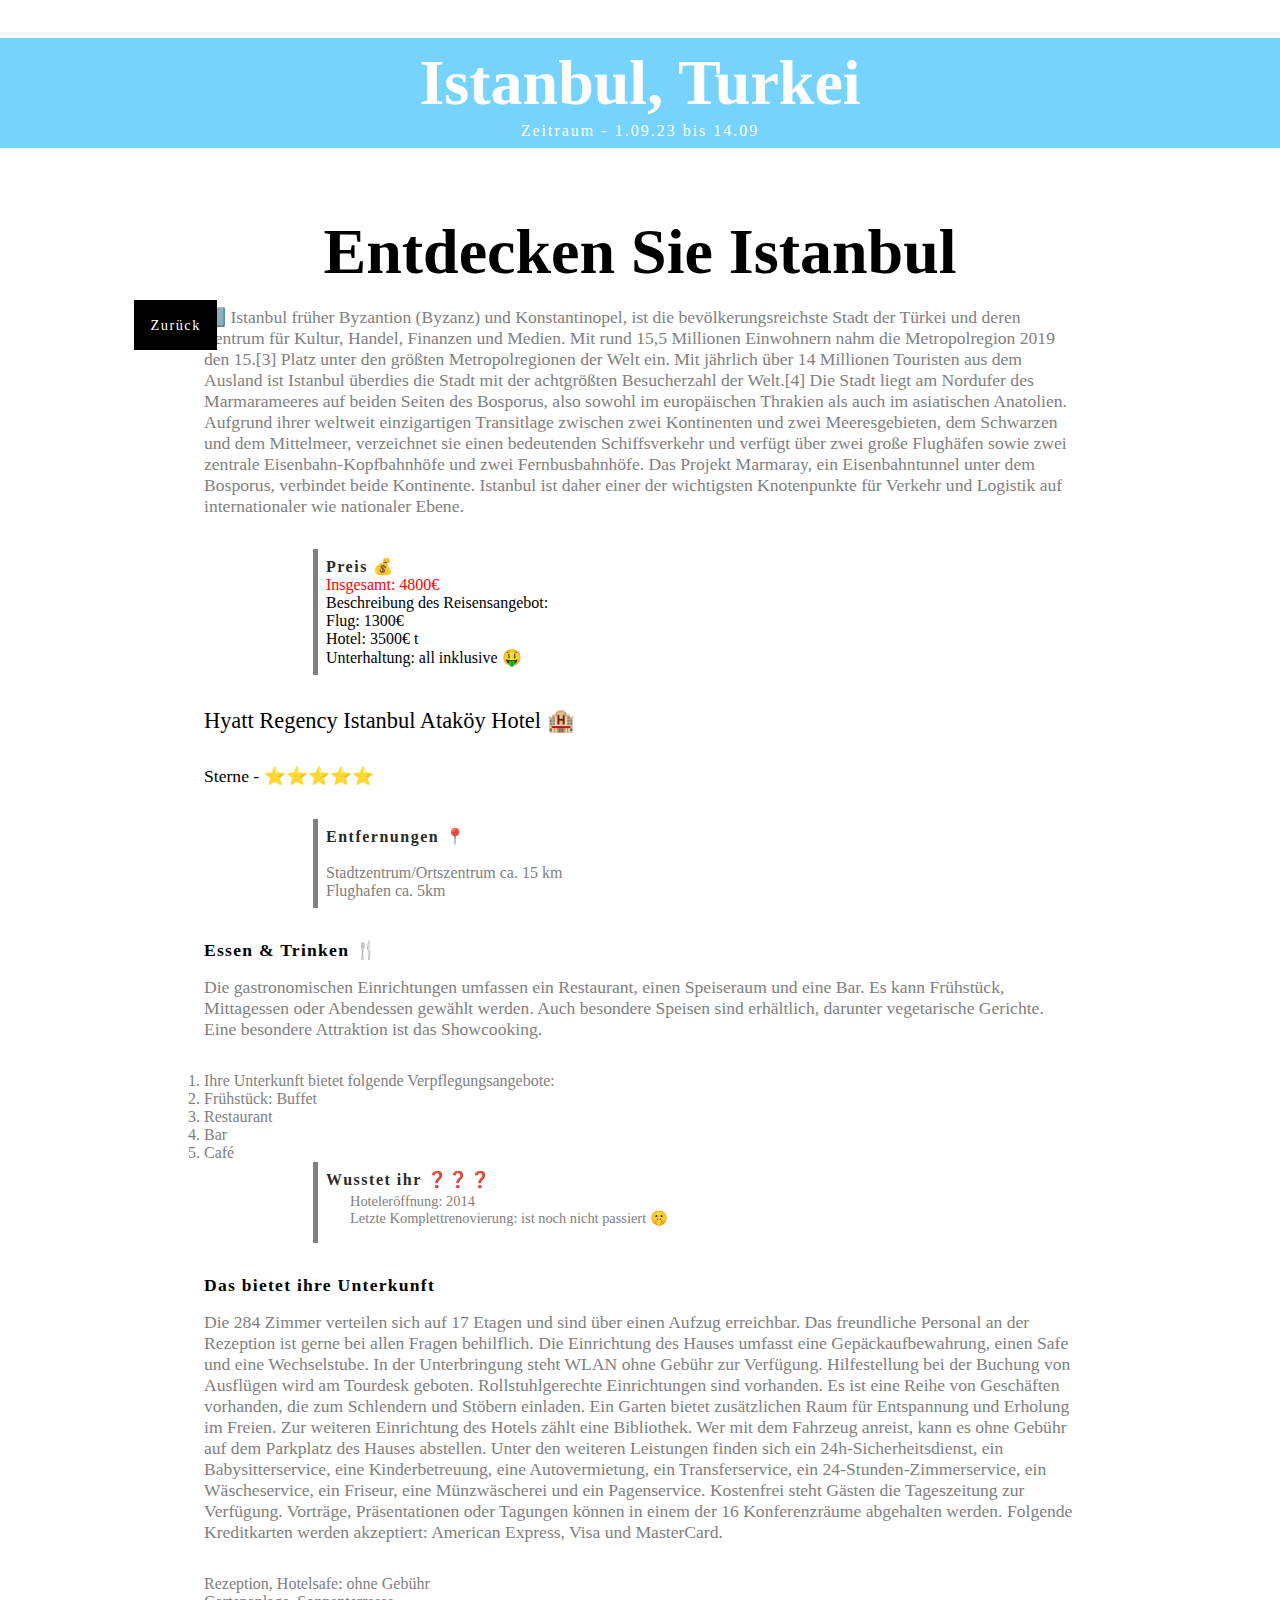
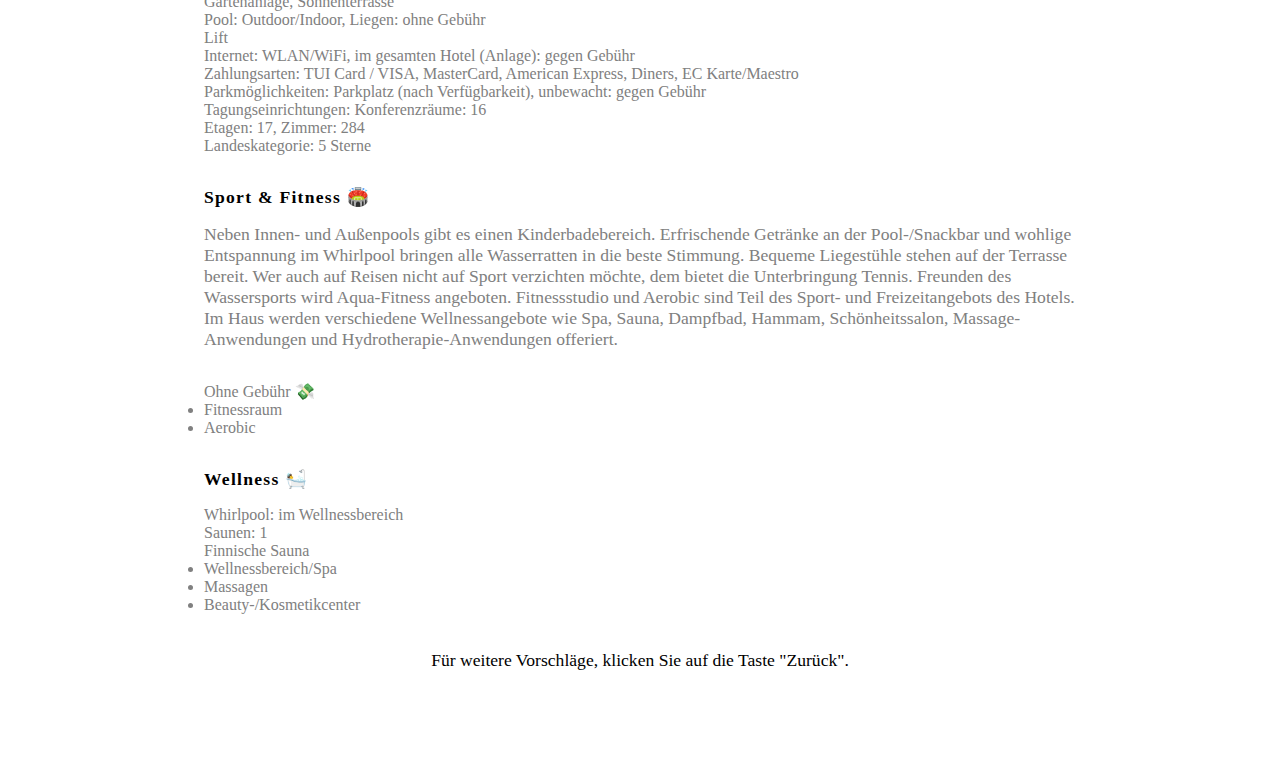
<file: blogs/turkey.html>
<!DOCTYPE html>
<html lang="en">
<head>
    <meta charset="UTF-8">
    <meta http-equiv="X-UA-Compatible" content="IE=edge">
    <meta name="viewport" content="width=device-width, initial-scale=1.0">
    <link rel="stylesheet" href="../css/blog.css">
    <title>Istanbul | WorldTravel</title>
</head>

<body>
    <a class="button" href="../index.html">
        <span class="main-asset">Zurück</span>
    </a>
    <div class="header">
        <div class="uberschrift">
            <h1>Istanbul, Turkei</h1>
            <span><info-line name="calendar-outline"></info-line> Zeitraum - 1.09.23 bis 14.09</span> <br> 
            
        </div>
    </div>
    <div class="inhalt">
        <h1 style="text-align: center;">Entdecken Sie Istanbul</h1> <br>
        <p>ℹ️ Istanbul früher Byzantion (Byzanz) und Konstantinopel, ist die bevölkerungsreichste Stadt der Türkei und deren Zentrum für Kultur, Handel, Finanzen und Medien. Mit rund 15,5 Millionen Einwohnern nahm die Metropolregion 2019 den 15.[3] Platz unter den größten Metropolregionen der Welt ein. Mit jährlich über 14 Millionen Touristen aus dem Ausland ist Istanbul überdies die Stadt mit der achtgrößten Besucherzahl der Welt.[4] Die Stadt liegt am Nordufer des Marmarameeres auf beiden Seiten des Bosporus, also sowohl im europäischen Thrakien als auch im asiatischen Anatolien. Aufgrund ihrer weltweit einzigartigen Transitlage zwischen zwei Kontinenten und zwei Meeresgebieten, dem Schwarzen und dem Mittelmeer, verzeichnet sie einen bedeutenden Schiffsverkehr und verfügt über zwei große Flughäfen sowie zwei zentrale Eisenbahn-Kopfbahnhöfe und zwei Fernbusbahnhöfe. Das Projekt Marmaray, ein Eisenbahntunnel unter dem Bosporus, verbindet beide Kontinente. Istanbul ist daher einer der wichtigsten Knotenpunkte für Verkehr und Logistik auf internationaler wie nationaler Ebene.
        </p>
        <div class="card">
            <span><info-line name="info-box"></info-line><h4> Preis 💰</h4></span>
            <ul>
                <ol style="color: red;">Insgesamt: 4800€</ol>
                <ol style="color: black;">Beschreibung des Reisensangebot:</ol>
                <ol style="color: black;"v>Flug: 1300€</li>
                <ol style="color: black;">Hotel: 3500€ t</ol>
                <ol style="color: black;">Unterhaltung: all inklusive 🤑 </ol>
            </ul>
        </div>
        <h3>Hyatt Regency Istanbul Ataköy Hotel 🏨</h3>
        <p style="color: black;">Sterne - ⭐⭐⭐⭐⭐</p>
        <div class="card">
            <span><info-line name="info-box"></info-line><h4>Entfernungen 📍</h4></span> <br>
            <ul>
                <ol style="color: gray;">Stadtzentrum/Ortszentrum ca. 15 km</ol>
                <ol style="color: gray">Flughafen ca. 5km</ol>
            </ul>
        </div> 
        <h5>Essen & Trinken 🍴</h5>
        <p>Die gastronomischen Einrichtungen umfassen ein Restaurant, einen Speiseraum und eine Bar. Es kann Frühstück, Mittagessen oder Abendessen gewählt werden. Auch besondere Speisen sind erhältlich, darunter vegetarische Gerichte. Eine besondere Attraktion ist das Showcooking.</p>
        <ol>
            <li style="color: gray;">Ihre Unterkunft bietet folgende Verpflegungsangebote:</li>
            <li style="color: gray">Frühstück: Buffet</liol>
            <li style="color: gray;">Restaurant</li>
            <li style="color: gray;">Bar</li>
            <li style="color: gray;">Café</li>

        </ol>
        <div class="card">
            <span><info-line name="info-box"></info-line><h4>Wusstet ihr ❓❓❓</h4></span>
            <p>Hoteleröffnung: 2014 <br>
            Letzte Komplettrenovierung: ist noch nicht passiert 🤫</p>
        </div>
        <h5>Das bietet ihre Unterkunft</h5>
        <p>Die 284 Zimmer verteilen sich auf 17 Etagen und sind über einen Aufzug erreichbar. Das freundliche Personal an der Rezeption ist gerne bei allen Fragen behilflich. Die Einrichtung des Hauses umfasst eine Gepäckaufbewahrung, einen Safe und eine Wechselstube. In der Unterbringung steht WLAN ohne Gebühr zur Verfügung. Hilfestellung bei der Buchung von Ausflügen wird am Tourdesk geboten. Rollstuhlgerechte Einrichtungen sind vorhanden. Es ist eine Reihe von Geschäften vorhanden, die zum Schlendern und Stöbern einladen. Ein Garten bietet zusätzlichen Raum für Entspannung und Erholung im Freien. Zur weiteren Einrichtung des Hotels zählt eine Bibliothek. Wer mit dem Fahrzeug anreist, kann es ohne Gebühr auf dem Parkplatz des Hauses abstellen. Unter den weiteren Leistungen finden sich ein 24h-Sicherheitsdienst, ein Babysitterservice, eine Kinderbetreuung, eine Autovermietung, ein Transferservice, ein 24-Stunden-Zimmerservice, ein Wäscheservice, ein Friseur, eine Münzwäscherei und ein Pagenservice. Kostenfrei steht Gästen die Tageszeitung zur Verfügung. Vorträge, Präsentationen oder Tagungen können in einem der 16 Konferenzräume abgehalten werden. Folgende Kreditkarten werden akzeptiert: American Express, Visa und MasterCard.</p>
        <ul>
            <ol style="color: gray;">Rezeption, Hotelsafe: ohne Gebühr</ol>
            <ol style="color: gray;">Gartenanlage, Sonnenterrasse</ol>
            <ol style="color: gray">Pool: Outdoor/Indoor, Liegen: ohne Gebühr</ol>
            <ol style="color: gray;">Lift</ol>
            <ol style="color: gray">Internet: WLAN/WiFi, im gesamten Hotel (Anlage): gegen Gebühr</ol>
            <ol style="color: gray;">Zahlungsarten: TUI Card / VISA, MasterCard, American Express, Diners, EC Karte/Maestro</ol>
            <ol style="color: gray;">Parkmöglichkeiten: Parkplatz (nach Verfügbarkeit), unbewacht: gegen Gebühr</ol>
            <ol style="color: gray;">Tagungseinrichtungen: Konferenzräume: 16</ol>
            <ol style="color: gray">Etagen: 17, Zimmer: 284</ol>
            <ol style="color: gray;">Landeskategorie: 5 Sterne</ol>
        </ul>
       
        <h5>Sport & Fitness 🏟️</h5>
        <p>Neben Innen- und Außenpools gibt es einen Kinderbadebereich. Erfrischende Getränke an der Pool-/Snackbar und wohlige Entspannung im Whirlpool bringen alle Wasserratten in die beste Stimmung. Bequeme Liegestühle stehen auf der Terrasse bereit. Wer auch auf Reisen nicht auf Sport verzichten möchte, dem bietet die Unterbringung Tennis. Freunden des Wassersports wird Aqua-Fitness angeboten. Fitnessstudio und Aerobic sind Teil des Sport- und Freizeitangebots des Hotels. Im Haus werden verschiedene Wellnessangebote wie Spa, Sauna, Dampfbad, Hammam, Schönheitssalon, Massage-Anwendungen und Hydrotherapie-Anwendungen offeriert.</p>
        <ol style="color: gray">Ohne Gebühr 💸</ol>
            <li style="color: gray;">Fitnessraum</li>
            <li style="color: gray;">Aerobic</li>

        <h5>Wellness 🛀</h5>
        <ul>
            <ol style="color: gray;">Whirlpool: im Wellnessbereich</ol>
            <ol style="color: gray">Saunen: 1</ol>
            <ol style="color: gray;">Finnische Sauna</ol>
            <li style="color: gray;">Wellnessbereich/Spa</li>
            <li style="color: gray;">Massagen</li>
            <li style="color: gray;">Beauty-/Kosmetikcenter</li>

        </ul>
        <br>
        <br>
        <p style="text-align: center; color:black;">Für weitere Vorschläge, klicken Sie auf die Taste "Zurück".  </p>
    </div>
    
</body>
</html>
</file>
<file: css/impressum.css>
body {
  font-family: system-ui,-apple-system,BlinkMacSystemFont,"Segoe UI",Roboto,Oxygen-Sans,Ubuntu,Cantarell,"Helvetica Neue",sans-serif;
  line-height: 1.5;
}
main {
  max-width: 70ch;
  padding: 2ch;
  margin: auto;
}
header {
  margin-bottom: 1.5rem;
}
p {
  text-align: justify;
}
</file>
<file: css/blog.css>
:root{
    --red:#ff0000;
    --lightblue:#76d3fb;
}


*{
    padding:0;
    margin:0;
    box-sizing: border-box;
    font-family: 'Poppins';
    scroll-behavior: smooth;
}

html,body{
    width:100%;
    height:100%;
    font-size: 100%;
}

body{
    position: relative;
}


.button{
    position: fixed;
    height: 50px;
    padding: 0 1rem; 
    display: flex;
    align-items: center;
    background-color: #000;
    z-index: 10;
    top: 300px;
    left: 10.5%;
    text-decoration: none;
    color: white;
    font-size: .9rem;
    letter-spacing: 1.5px;
}



.header{
    height: 15%;
    display: flex;
    padding-top: 3%;
    flex-direction: column;
    margin-bottom: 1rem;
}

.uberschrift{
    width:100%;
    background-color: var(--lightblue);
    padding: .5rem 1rem;
    text-align: center;
}

.header .uberschrift h1{
    color: #fff;
    font-family: Georgia, 'Times New Roman', Times, serif;
    font-size: 4rem;
    margin-bottom: .10rem;
}

.header .uberschrift span{
    color: white;
    letter-spacing: 2px;
}


h3{
    font-size:1.2rem;
    font-weight: 500;
    letter-spacing: 2px;
    width: fit-content;
}


h5{
    letter-spacing: 1.25px; 
    margin: 2rem 0 1rem 0;
    font-size: 1.1rem;
}

.inhalt{
    width: 100%;
    max-width: 1000px;
    padding: 4rem;
    position: relative;
    left: 50%;
    transform: translateX(-50%)
}

.inhalt h1{
    font-size: 4rem;
}

.inhalt h3{
    color: black;
    margin-bottom: 2rem;
    text-transform: unset;
    letter-spacing: unset;
    font-weight: 500;
    font-size: 1.4rem;
}

.inhalt p{
    font-size: 1.1rem;
    color: gray;
    text-align: left;
    margin-bottom: 2rem;
}

.card{
    position: relative;
    width:75%;
    margin-bottom: 2rem;
    background-color: white;
    border-left: 5px solid gray;
    left: 50%;
    padding: .5rem;
    transform: translateX(-50%);
}

.card span{
    display: flex;
    align-items: center;
    color: #2a2a2a;
}

.card span h4{
    font-weight: 600;
    text-transform: upperbox;
    letter-spacing: 1.5px;
}

.card p{
    font-size: .9rem;
    margin: .25rem 0 .5rem 1.5rem;
}
</file>
<file: css/style.css>
:root{
    --red:#ff0000;
    --lightblue:#76d3fb;
}

*{
    margin:0; padding:0;
    outline: none; border:none;
    box-sizing: border-box;
    font-family:Verdana, Geneva, Tahoma, sans-serif;


    text-transform: capitalize;
    text-decoration: none;
}

section{
    padding:2rem 9%;
}

html{
    font-size: 63%;
    overflow-x: hidden;
    scroll-padding-top: 6rem;
    scroll-behavior: smooth;
}

body {
    font-family: Lato, sans-serif;
    height: 100vh;
    display: grid;
    justify-content: center;
    align-items: center;


    color: gray;
    font-size: 0.9rem;
    background-color: whitesmoke;
}

.about-us{
    text-align: center;
    font-size: 3.5rem;
    color: black;

    
    margin:2rem 0;
    padding:1rem;
}

.about-us span{
    color:var(--lightblue);
}

.button:hover{
    background:var(--lightblue);
}

.button{
    border-radius: 5rem;
    color: white;
    background: black;
    padding:.9rem 3.5rem;
    margin-top: 1rem;
    display: inline-block;
    cursor: pointer;
    font-size: 1.7rem;
}

header{
    position: fixed;

    background:#fff;
    
    top:0; left:0; right:0;
    display: flex;
    padding:2rem 9%;
    align-items: center;
    z-index: 1000;
    justify-content: space-between;
    box-shadow: 0 .5rem 1rem black;
}

header .logo{
    font-size: 3rem;
    color: black;
    font-weight: bolder;
}

header .logo span{
    color:var(--lightblue);
}

header .navbar a{
    font-size: 2rem;
    color: black;
    padding:0 1.5rem;
}

header .navbar a:hover{
    color:var(--lightblue);
}

header .ico a{
    font-size: 2.5rem;
    color: black;
    margin-left: 1.5rem;
}

header .ico a:hover{
    color:var(--lightblue);
}

header #header-space{
    display: none;
}


.main{
    display: flex;
    align-items: center;
    min-height: 100vh;
    background:url(../images/home.jpg) no-repeat;
    background-size: cover;
    background-position: center;
}


.main .inhalt h3{
    font-size: 6rem;
    color:black;
}

.main .inhalt{
    max-width: 50rem;
}

.main .inhalt span{
    font-size: 3.5rem;
    color:var(--lightblue);
    padding:1rem 0;
    line-height: 1.5;
}

.main .inhalt p{
    font-size: 1.4rem;
    color: black;
    padding:1rem 0;
}


.about .about{
    display: flex;
    align-items: center;
    gap:2rem;
    padding:2rem 0;
    padding-bottom: 3rem;
}


.about .about .video video{
    width:100%;
    border:1.5rem solid #fff;
    border-radius: .5rem;
    height: 100%;
}

.about .about .video{
    position: relative;
}


.about .about .inhalt h3{
    font-size: 3rem;
    color:black;
}

.about .about .inhalt p{
    font-size: 1.4rem;
    color:gray;
    padding:.5rem 0;
    padding-top: 1rem;
}


.ico-container{
    width: 90%;
    background:white;
    display: flex;
    flex-wrap: wrap;
    margin-left: 5%;
    padding-left: 13%;
}

.ico-container .ico{
    background:#fff;
    border:.1rem solid lightgray;
    padding:2rem;
    display: flex;
}

.ico-container .ico img{
    height:5rem;
    margin-right: 2rem;
}

.ico-container .ico h3{
    color:#373737;
    padding-bottom: .5rem;
    font-size: 1.4rem;
}

.ico-container .ico span{
    color:gray;
    font-size: 1.2rem;
}


.offers .box-container{
    display: flex;
    flex-wrap: wrap;
    gap:1.5rem;
}

.offers .box-container .box{
    flex:1 1 30rem;
    border-radius: .4.5rem;
    border:.1rem solid rgba(0,0,0,.2);
    position: relative;    
}


.offers .box-container .box .image{
    position: relative;
    text-align: center;
    padding-top: 2rem;
    overflow:hidden;
}

.offers .box-container .box .image img{
    height:25rem;
}

.offers .box-container .box:hover .image img{
    transform: scale(1.1);
}

.offers .box-container .box .image .ico{
    position: absolute;
    bottom:-7rem; left:0; right:0;
    display: flex;
}

.offers .box-container .box:hover .image .ico{
    bottom:0;
}

.offers .box-container .box .image .ico a{
    height: 5rem;
    line-height: 5rem;
    font-size: 2rem;
    width:50%;
    background:var(--lightblue);
    color:#fff;
}

.offers .box-container .box .image .ico .card-button{
    border-left: .1rem solid lightgray;
    border-right: .1rem solid lightgrey;
    width:100%;
}

.offers .box-container .box .image .ico a:hover{
    background:lightblue;
}

.offers .box-container .box .inhalt{
    padding:2rem;
    text-align: center;
}

.offers .box-container .box .inhalt h3{
    font-size: 2.5rem;
    color: black;
}

.offers .box-container .box .inhalt .preis{
    font-size: 2.5rem;
    color:var(--red);
    font-weight: bolder;
    padding-top: 1rem;
}

.offers .box-container .box .inhalt .preis span{
    font-size: 1.4rem;
    color: black;
    font-weight: lighter;
    text-decoration: line-through;
}



.review .box-container{
    display: flex;
    flex-wrap: wrap;
    gap:1.5rem;
}

.review .box-container .box{
    flex:1 1 30rem;
    box-shadow: 0 .2rem 1.2rem rgb(133, 133, 133);
    border-radius: .5rem;
    padding:3rem 2rem;
    position: relative;
    border:.1rem solid black;
}
.review .box-container .box .stars i{
    color:var(--lightblue);
    font-size: 2rem;
}

.review .box-container .box p{
    color:#999;
    font-size: 1.4rem;
    line-height: 1.5;
    padding-top: 2rem;
}

.review .box-container .box .user{
    display: flex;
    align-items: center;
    padding-top: 2rem;
}

.review .box-container .box .user img{
    height:6rem;
    width:6rem;
    border-radius: 50%;
    object-fit: cover;
    margin-right: 1rem;
}


.review .box-container .box .user h3{
    font-size: 2rem;
    color:black;
}

.review .box-container .box .user span{
    font-size: 1.4rem;
    color:#999;
}



.contact .about{
    display: flex;
    flex-wrap: wrap-reverse;
    gap:1.5rem;
    align-items: center;
}

.contact .about form{
    flex:1 1 40rem;
    padding:2rem 2.5rem;
    box-shadow: 0 .5rem 1.5rem rgba(0,0,0,.2);
    border:.1rem solid rgba(0,0,0,.2);
    background: white;
    border-radius: .5rem;
}

.contact .about .image{
    flex:1 1 40rem;
    margin-left: 20%;
}


.contact .about .image img{
    width: 512px;
    height: 512px;
}


.contact .about form .box{
    padding:1rem;
    font-size: 1.7rem;
    text-transform: none;
    color:black;
    border:.1rem solid rgba(0,0,0,.2);
    margin:.7rem 0;
    border-radius: .5rem;
    width: 100%;
}


.contact .about form .box:focus{
    border-color: var(--lightblue);
}


.contact .about form textarea{
    height: 15rem;
    resize: none;
}


.footer .box-container{
    flex-wrap: wrap;
    display: flex;
}

.footer .box-container .box{
    flex:1 1 25rem;
}

.footer .box-container .box h3{
    font-size: 2.5rem;
    color:black;
    padding:1rem 0;
}

.footer .box-container .box a{
    display: block;
    color:gray;
    font-size: 1.4rem;
    padding:1rem 0;
}

.footer .box-container .box a{
    display: block;
    color:gray;
    font-size: 1.4rem;
    padding:1rem 0;
}

.footer .box-container .box a:hover{
    text-decoration: underline;
    color:var(--lightblue);
}

.footer .box-container .box  img{
    margin-top: 1rem;
}

.footer .creation{
    text-align: center;
    padding:1.5rem;
    padding-top: 2.5rem;
    margin-top: 1.5rem;
    font-size: 2rem;
    color:black;
    padding-bottom: 1rem;
    border-top: .1rem solid rgba(0,0,0,.2);
}

.footer .creation span{
    color:var(--lightblue);
}

.caption-menu{
    text-align: center;
    font-size: x-large;
    margin-bottom: auto;
    padding-bottom: 5%;
    text-transform:none;
}
  

table{
    
    font-size: large;
    position: absolute;
    z-index: 2;
    left: 50%;
    top: 50%;
    transform: translate(-50%,-50%);
    width: 60%; 
    border-collapse: collapse;
    border-spacing: 0;
    box-shadow: 0 2px 15px rgba(64,64,64,.7);
    border-radius: 12px 12px 0 0;
    overflow: hidden;
    margin:0px 0 0 0px;
}

td , th{
    padding: 15px 20px;
    text-align: center;

}

th{
    background-color: #ba68c8;
    color: white;
    font-family: 'Open Sans',Sans-serif;
    font-weight: 300;
    text-transform: uppercase;
}

tr{
    width: 100%;
    background-color: #fafafa;
    font-family: 'Montserrat', sans-serif;
}
</file>
